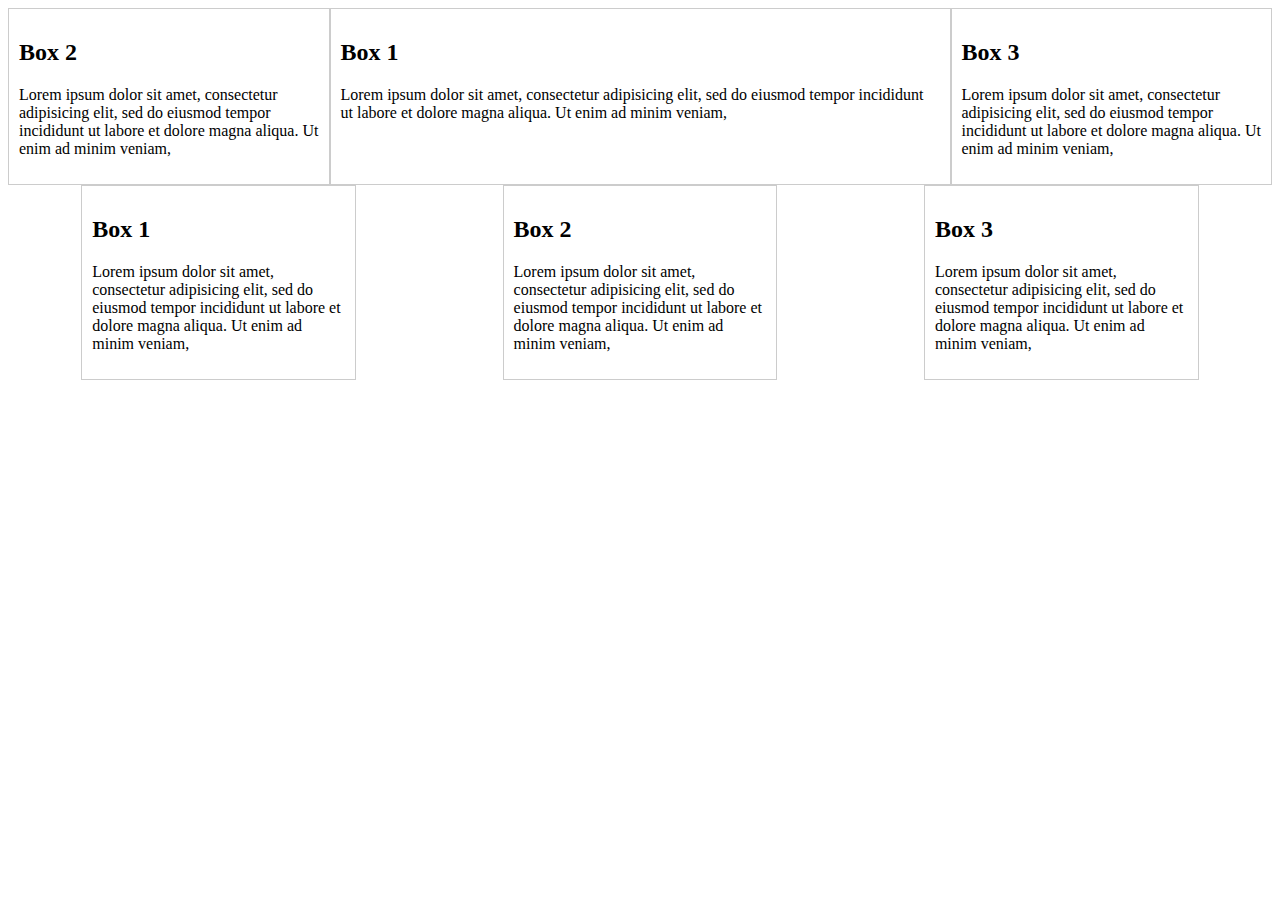
<file: WebDev/FlexBoxTest/index.html>
<!DOCTYPE html>
<html>
<head>
	<title>FlexBox - test</title>
	<link rel="stylesheet" type="text/css" href="./style.css">
</head>
<body>
	<div class="container-1">
		<div class="box-1">
			<h2> Box 1</h2>
			<p> 
			Lorem ipsum dolor sit amet, consectetur adipisicing elit, sed do eiusmod
			tempor incididunt ut labore et dolore magna aliqua. Ut enim ad minim veniam,
			</p>
		</div>
		<div class="box-2">
			<h2> Box 2</h2>
			<p> 
			Lorem ipsum dolor sit amet, consectetur adipisicing elit, sed do eiusmod
			tempor incididunt ut labore et dolore magna aliqua. Ut enim ad minim veniam,
			</p>
		</div>
		<div class="box-3">
			<h2> Box 3</h2>
			<p> 
			Lorem ipsum dolor sit amet, consectetur adipisicing elit, sed do eiusmod
			tempor incididunt ut labore et dolore magna aliqua. Ut enim ad minim veniam,
			</p>
		</div>
	</div>

	<div class="container-2">
		<div class="container-2-box">
			<h2> Box 1</h2>
			<p> 
			Lorem ipsum dolor sit amet, consectetur adipisicing elit, sed do eiusmod
			tempor incididunt ut labore et dolore magna aliqua. Ut enim ad minim veniam,
			</p>
		</div>
		<div class="container-2-box">
			<h2> Box 2</h2>
			<p> 
			Lorem ipsum dolor sit amet, consectetur adipisicing elit, sed do eiusmod
			tempor incididunt ut labore et dolore magna aliqua. Ut enim ad minim veniam,
			</p>
		</div>
		<div class="container-2-box">
			<h2> Box 3</h2>
			<p> 
			Lorem ipsum dolor sit amet, consectetur adipisicing elit, sed do eiusmod
			tempor incididunt ut labore et dolore magna aliqua. Ut enim ad minim veniam,
			</p>
		</div>
		
	</div>
</body>
</html>
</file>
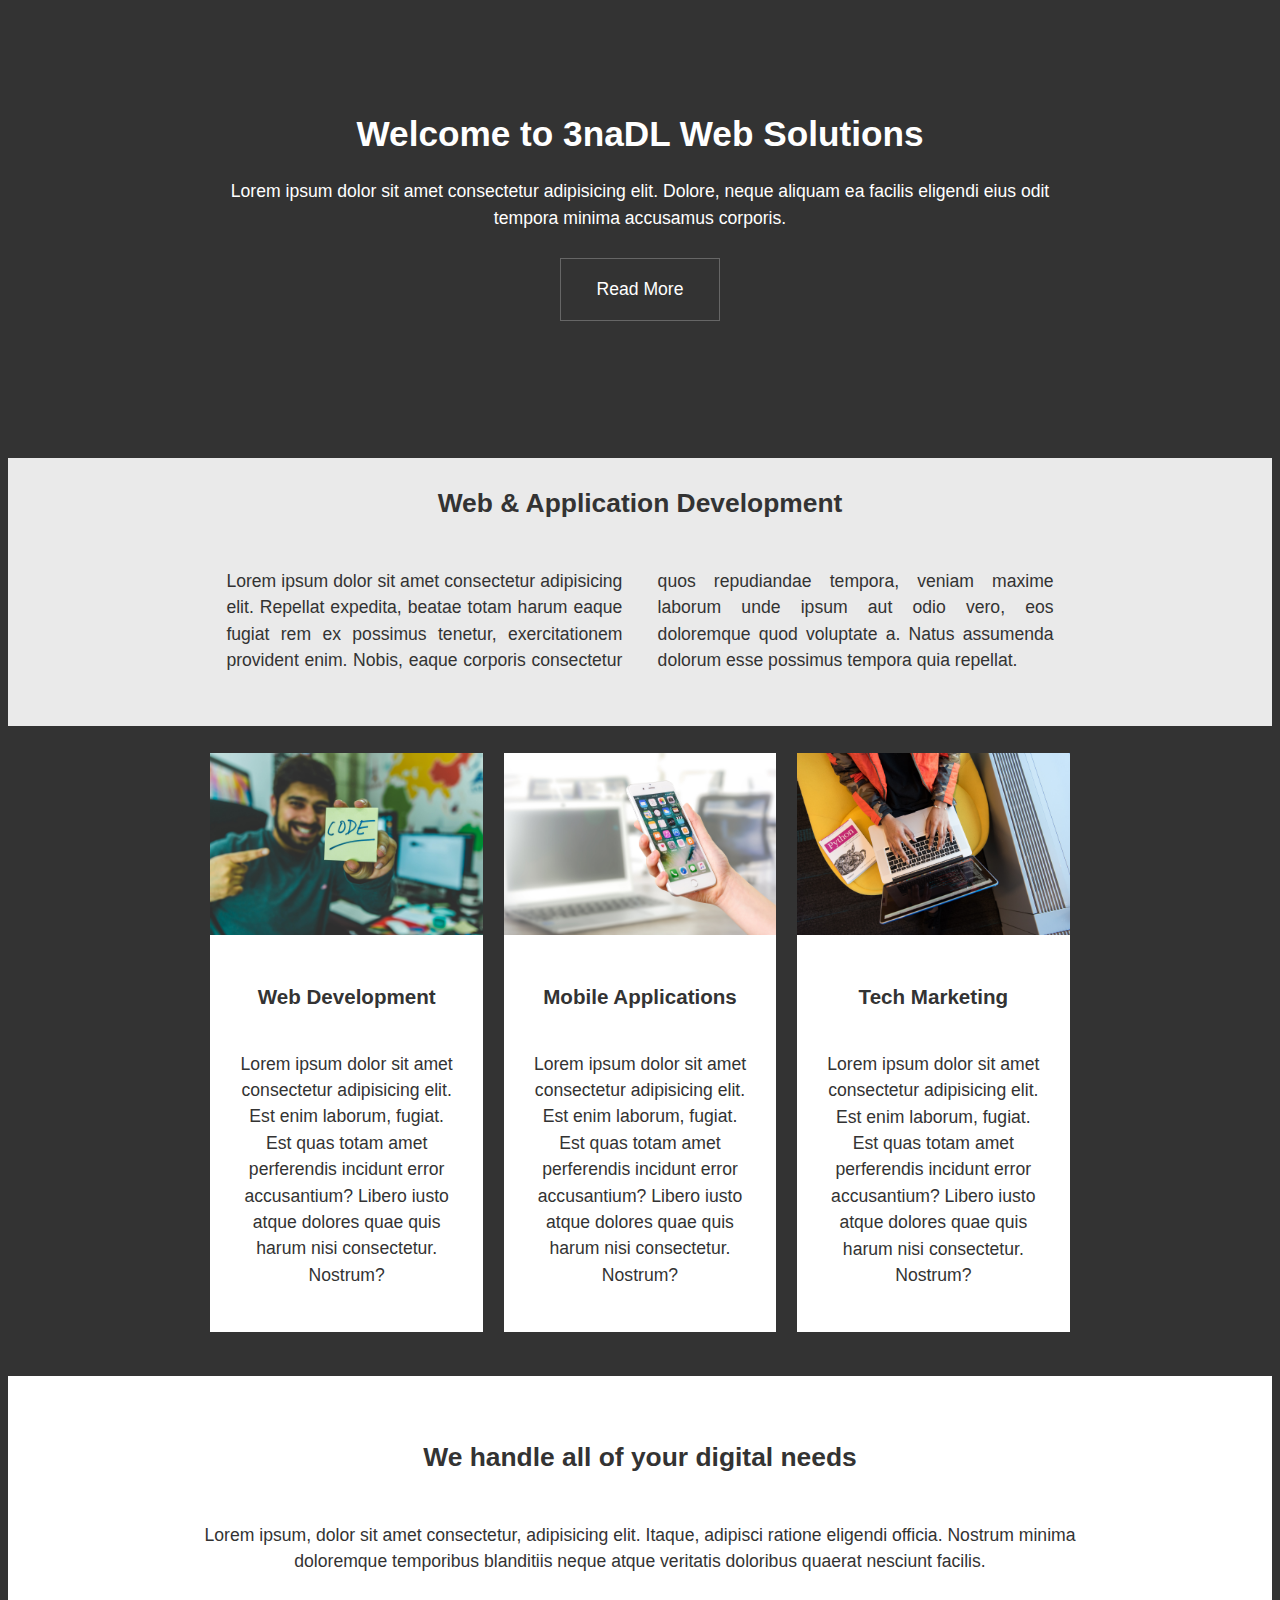
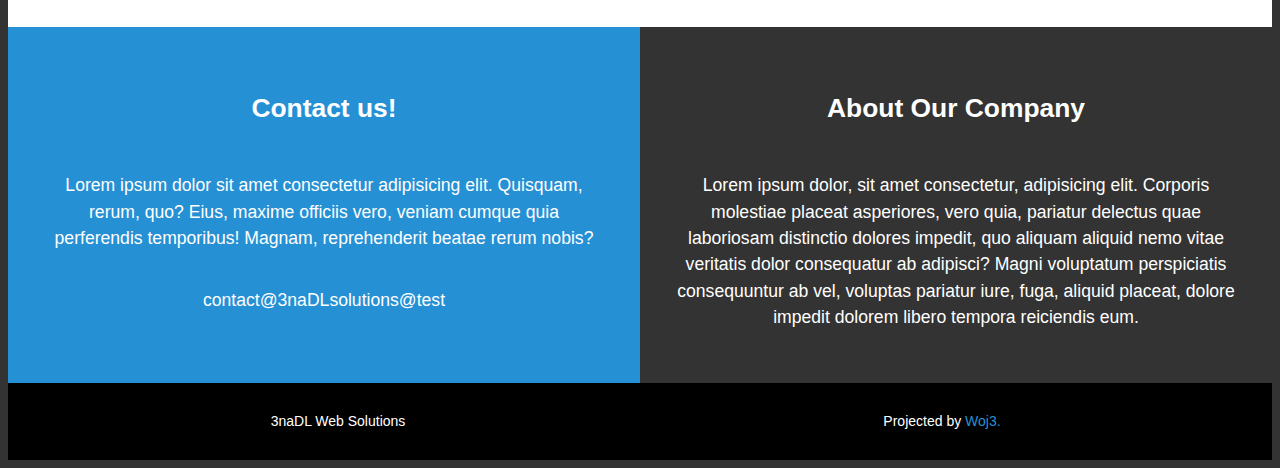
<file: WebDev/MyProgrammingSite#1/index.html>
<!DOCTYPE html>
<html lang="en">
<head>
	<meta charset="UTF-8">
	<meta name="viewport" content="width=device-width, initial-scale=1.0">
	<link rel="stylesheet" href="css/style.css">
	<title>3naDL Web Solutions</title>
</head>
<body>
	<header id="showcase" class="grid">
		<div class="background-img"></div>
		<div class="content-wrap">
			<h1>Welcome to 3naDL Web Solutions</h1>	
			<p>Lorem ipsum dolor sit amet consectetur adipisicing elit. Dolore, neque aliquam ea facilis eligendi eius odit tempora minima accusamus corporis.</p>
			<a href="#section-B" class="btn">Read More</a>
		</div>
	</header>

	<section id="section-A" class="grid">
		<div class="content-wrap">
			<h2 class="content-title">Web & Application Development</h2>
			<p>Lorem ipsum dolor sit amet consectetur adipisicing elit. Repellat expedita, beatae totam harum eaque fugiat rem ex possimus tenetur, exercitationem provident enim. Nobis, eaque corporis consectetur quos repudiandae tempora, veniam maxime laborum unde ipsum aut odio vero, eos doloremque quod voluptate a. Natus assumenda dolorum esse possimus tempora quia repellat.
			</p>
		</div>
	</section>

	<section id="section-B" class="grid">
		<div class="content-wrap">
			<ul>
				<li>
					<div class="card">
						<img src="img/code-img.jpg">
						<div class="card-content">
							<h3 class="card-title">Web Development</h3>
							<p>Lorem ipsum dolor sit amet consectetur adipisicing elit. Est enim laborum, fugiat. Est quas totam amet perferendis incidunt error accusantium? Libero iusto atque dolores quae quis harum nisi consectetur. Nostrum?</p>
						</div>
					</div>
				</li>

				<li>
					<div class="card">
						<img src="img/mobile-img.jpg">
						<div class="card-content">
							<h3 class="card-title">Mobile Applications</h3>
							<p>Lorem ipsum dolor sit amet consectetur adipisicing elit. Est enim laborum, fugiat. Est quas totam amet perferendis incidunt error accusantium? Libero iusto atque dolores quae quis harum nisi consectetur. Nostrum?</p>
						</div>
					</div>
				</li>

				<li>
					<div class="card">
						<img src="img/laptop-img.jpg">
						<div class="card-content">
							<h3 class="card-title">Tech Marketing</h3>
							<p>Lorem ipsum dolor sit amet consectetur adipisicing elit. Est enim laborum, fugiat. Est quas totam amet perferendis incidunt error accusantium? Libero iusto atque dolores quae quis harum nisi consectetur. Nostrum?</p>
						</div>
					</div>
				</li>
			</ul>
			
		</div>
	</section>

	
	<section id="section-C" class="grid">
		<div class="content-wrap">
			<h2 class="content-title">We handle all of your digital needs</h2>
			<p>Lorem ipsum, dolor sit amet consectetur, adipisicing elit. Itaque, adipisci ratione eligendi officia. Nostrum minima doloremque temporibus blanditiis neque atque veritatis doloribus quaerat nesciunt facilis.</p>
		</div>
	</section>


	<section id="section-D" class="grid">
		<div class="box">
			<h2 class="content-title">Contact us!</h2>
			<p>Lorem ipsum dolor sit amet consectetur adipisicing elit. Quisquam, rerum, quo? Eius, maxime officiis vero, veniam cumque quia perferendis temporibus! Magnam, reprehenderit beatae rerum nobis?</p>
			<p>contact@3naDLsolutions@test</p>
		</div>

		<div class="box">
			<h2 class="content-title">About Our Company</h2>
			<p>Lorem ipsum dolor, sit amet consectetur, adipisicing elit. Corporis molestiae placeat asperiores, vero quia, pariatur delectus quae laboriosam distinctio dolores impedit, quo aliquam aliquid nemo vitae veritatis dolor consequatur ab adipisci? Magni voluptatum perspiciatis consequuntur ab vel, voluptas pariatur iure, fuga, aliquid placeat, dolore impedit dolorem libero tempora reiciendis eum.</p>
		</div>
	</section>
	

	<footer id="main-footer" class="grid">
		<div>3naDL Web Solutions</div>
		<div>Projected by <a href="#" target="_blank">Woj3.</a></div>
	</footer>
</body>
</html>
</file>
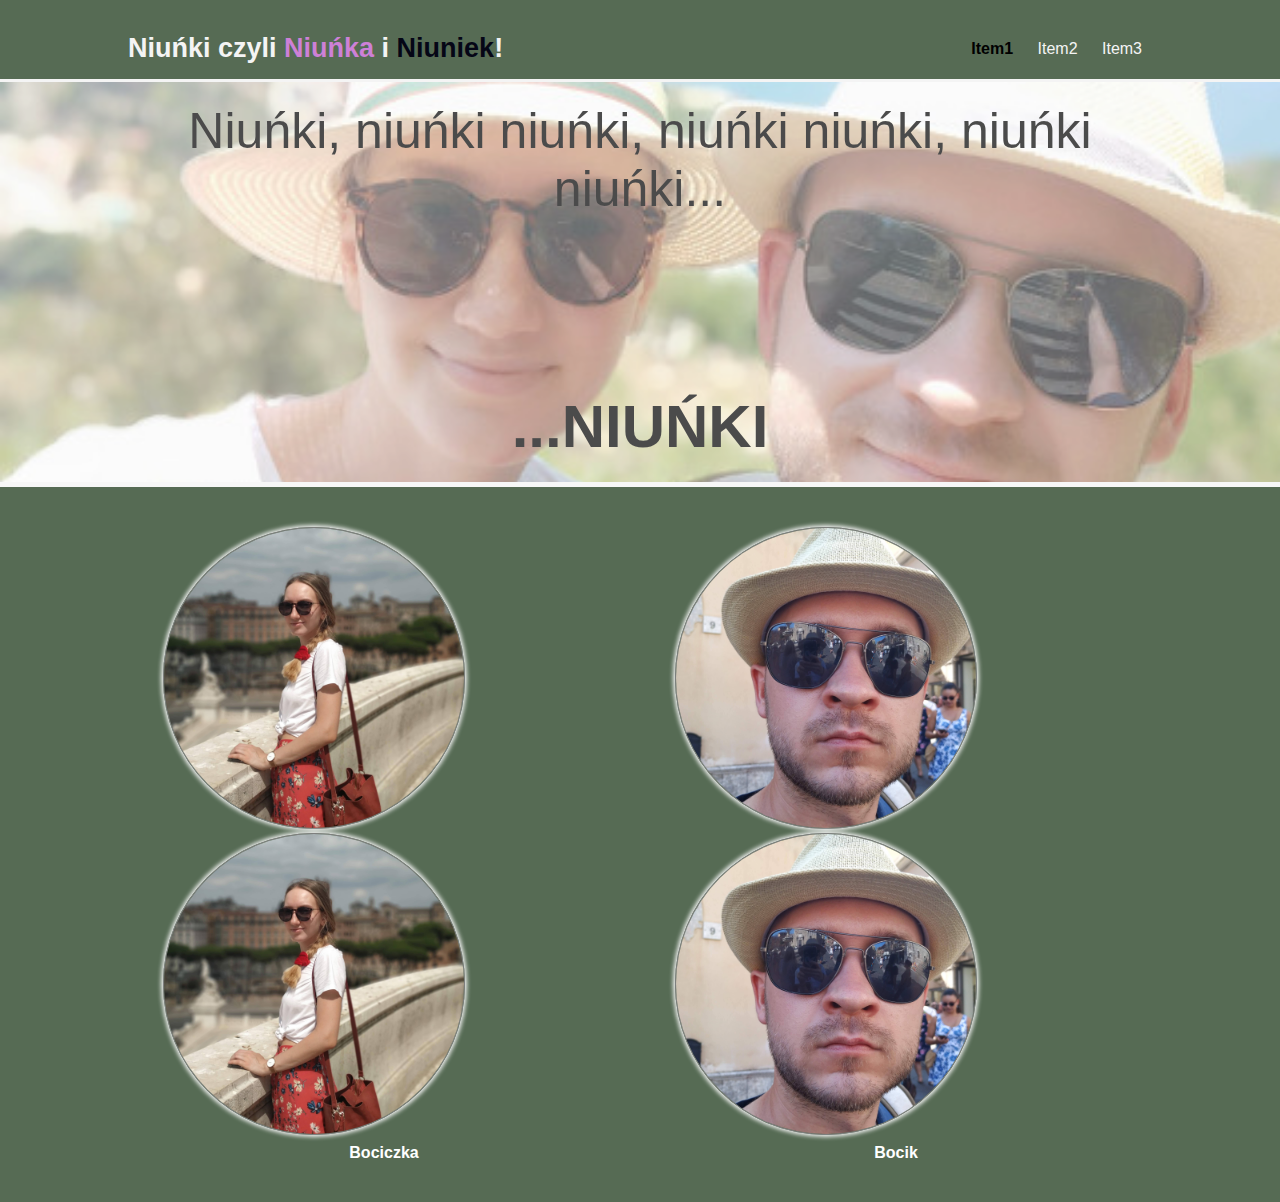
<file: WebDev/Niunki/index.html>
<!DOCTYPE html>
<html>
<head>
	<title>Strona Niunkow!</title>
	<link rel="stylesheet" type="text/css" href="./css/style.css">
</head>
<body>
	<header>
		<div class="container">
			<div id="header-left">
				<h1>Niuńki czyli <span class="niunka-span">Niuńka</span> i <span class="niuniek-span">Niuniek</span>!</h1>
			</div>

			<nav id="main-navbar">
				<ul>
					<li><a href="#" class="current">Item1</a></li>
					<li><a href="#">Item2</a></li>
					<li><a href="#">Item3</a></li>
				</ul>
			</nav>	
		</div>	
	</header>	

	<section class="showcase">
		<div class="container">
			<div class="niunki">
			 Niuńki, niuńki niuńki, niuńki niuńki, niuńki niuńki...<br><br><br><br> <span class="niunki-span">...NIUŃKI</span>
			</div>

		</div>
	</section>

	<section class="showcase-2">
		<div class="container">
			<div class="grid-header">				
				<figure>
					<img src="./img/niunka3.jpg" alt="To jest zdjecie Niunki">
					<img src="./img/niunka3.jpg" alt="To jest zdjecie Niunki">
					<figcaption>Bociczka</figcaption>
				</figure>
				<figure>
					<img src="./img/niuniek3.jpg" alt="To jest zdjecie Niunka">
					<img src="./img/niuniek3.jpg" alt="To jest zdjecie Niunka">
					<figcaption>Bocik</figcaption>
				</figure>
					
			</div>
		</div>
	</section>



</body>
</html>
</file>
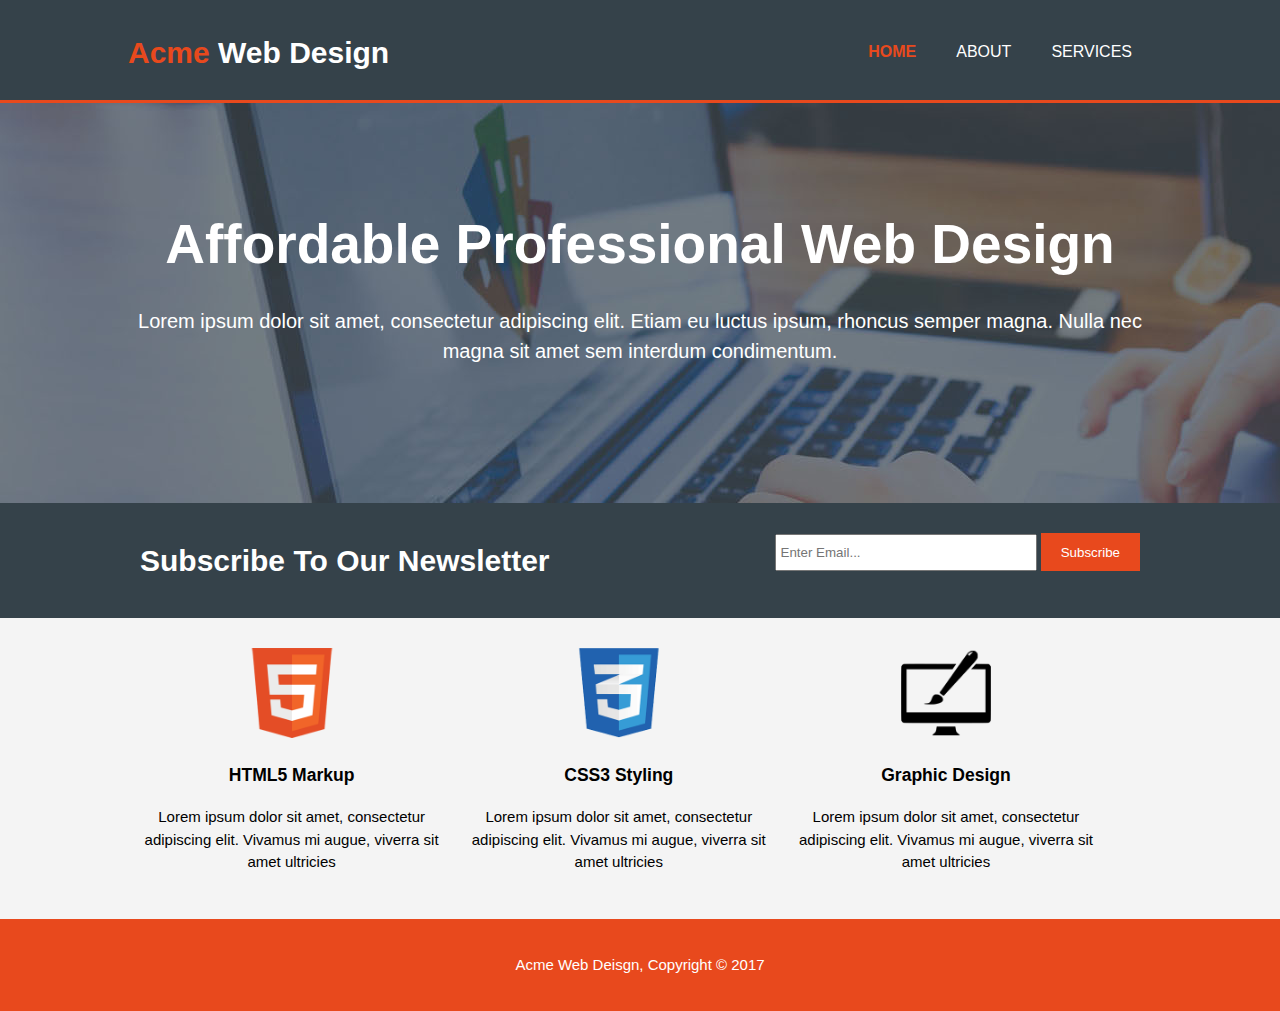
<file: WebDev/CheetSheets/AcmeExamplePage_CheatSheet/index.html>
<!DOCTYPE html>
<html>
  <head>
    <meta charset="utf-8">
    <meta name="viewport" content="width=device-width">
    <meta name="description" content="Affordable and professional web design">
	  <meta name="keywords" content="web design, affordable web design, professional web design">
  	<meta name="author" content="Brad Traversy">
    <title>Acme Web Deisgn | Welcome</title>
    <link rel="stylesheet" href="./css/style.css">
  </head>
  <body>
    <header>
      <div class="container">
        <div id="branding">
          <h1><span class="highlight">Acme</span> Web Design</h1>
        </div>
        <nav>
          <ul>
            <li class="current"><a href="index.html">Home</a></li>
            <li><a href="about.html">About</a></li>
            <li><a href="services.html">Services</a></li>
          </ul>
        </nav>
      </div>
    </header>

    <section id="showcase">
      <div class="container">
        <h1>Affordable Professional Web Design</h1>
        <p>Lorem ipsum dolor sit amet, consectetur adipiscing elit. Etiam eu luctus ipsum, rhoncus semper magna. Nulla nec magna sit amet sem interdum condimentum.</p>
      </div>
    </section>

    <section id="newsletter">
      <div class="container">
        <h1>Subscribe To Our Newsletter</h1>
        <form>
          <input type="email" placeholder="Enter Email...">
          <button type="submit" class="button_1">Subscribe</button>
        </form>
      </div>
    </section>

    <section id="boxes">
      <div class="container">
        <div class="box">
          <img src="./img/logo_html.png">
          <h3>HTML5 Markup</h3>
          <p>Lorem ipsum dolor sit amet, consectetur adipiscing elit. Vivamus mi augue, viverra sit amet ultricies</p>
        </div>
        <div class="box">
          <img src="./img/logo_css.png">
          <h3>CSS3 Styling</h3>
          <p>Lorem ipsum dolor sit amet, consectetur adipiscing elit. Vivamus mi augue, viverra sit amet ultricies</p>
        </div>
        <div class="box">
          <img src="./img/logo_brush.png">
          <h3>Graphic Design</h3>
          <p>Lorem ipsum dolor sit amet, consectetur adipiscing elit. Vivamus mi augue, viverra sit amet ultricies</p>
        </div>
      </div>
    </section>

    <footer>
      <p>Acme Web Deisgn, Copyright &copy; 2017</p>
    </footer>
  </body>
</html>
</file>
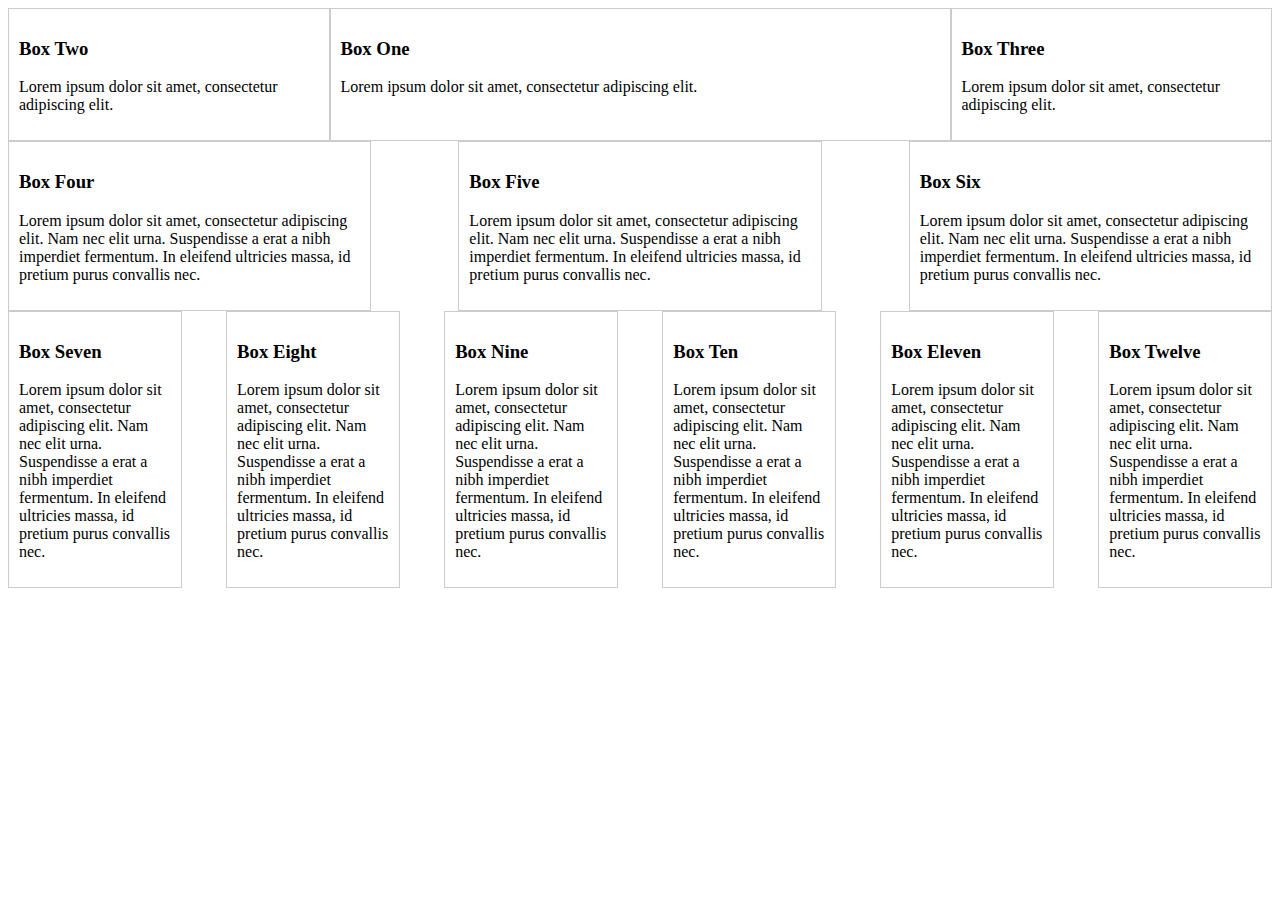
<file: WebDev/CheetSheets/CSS_FlexBox/index.html>
<!DOCTYPE html>
<html>
<head>
  <title>Strona Niunkow!</title>
  <link rel="stylesheet" type="text/css" href="./css/style.css">
</head>
<body>

<div class="container-1">
  <div class="box-1">
    <h3>Box One</h3>
    <p>Lorem ipsum dolor sit amet, consectetur adipiscing elit.</p>
  </div>
  <div class="box-2">
    <h3>Box Two</h3>
    <p>Lorem ipsum dolor sit amet, consectetur adipiscing elit.</p>
  </div>
  <div class="box-3">
    <h3>Box Three</h3>
    <p>Lorem ipsum dolor sit amet, consectetur adipiscing elit.</p>
  </div>
</div>

<div class="container-2">
  <div class="container-2-box">
    <h3>Box Four</h3>
    <p>Lorem ipsum dolor sit amet, consectetur adipiscing elit. Nam nec elit urna. Suspendisse a erat a nibh imperdiet fermentum. In eleifend ultricies massa, id pretium purus convallis nec. </p>
  </div>
  <div class="container-2-box">
    <h3>Box Five</h3>
    <p>Lorem ipsum dolor sit amet, consectetur adipiscing elit. Nam nec elit urna. Suspendisse a erat a nibh imperdiet fermentum. In eleifend ultricies massa, id pretium purus convallis nec. </p>
  </div>
  <div class="container-2-box">
    <h3>Box Six</h3>
    <p>Lorem ipsum dolor sit amet, consectetur adipiscing elit. Nam nec elit urna. Suspendisse a erat a nibh imperdiet fermentum. In eleifend ultricies massa, id pretium purus convallis nec. </p>
  </div>
</div>

<div class="container-3">
  <div class="container-3-box">
    <h3>Box Seven</h3>
    <p>Lorem ipsum dolor sit amet, consectetur adipiscing elit. Nam nec elit urna. Suspendisse a erat a nibh imperdiet fermentum. In eleifend ultricies massa, id pretium purus convallis nec. </p>
  </div>
  <div class="container-3-box">
    <h3>Box Eight</h3>
    <p>Lorem ipsum dolor sit amet, consectetur adipiscing elit. Nam nec elit urna. Suspendisse a erat a nibh imperdiet fermentum. In eleifend ultricies massa, id pretium purus convallis nec. </p>
  </div>
  <div class="container-3-box">
    <h3>Box Nine</h3>
    <p>Lorem ipsum dolor sit amet, consectetur adipiscing elit. Nam nec elit urna. Suspendisse a erat a nibh imperdiet fermentum. In eleifend ultricies massa, id pretium purus convallis nec. </p>
  </div>
  <div class="container-3-box">
    <h3>Box Ten</h3>
    <p>Lorem ipsum dolor sit amet, consectetur adipiscing elit. Nam nec elit urna. Suspendisse a erat a nibh imperdiet fermentum. In eleifend ultricies massa, id pretium purus convallis nec. </p>
  </div>
  <div class="container-3-box">
    <h3>Box Eleven</h3>
    <p>Lorem ipsum dolor sit amet, consectetur adipiscing elit. Nam nec elit urna. Suspendisse a erat a nibh imperdiet fermentum. In eleifend ultricies massa, id pretium purus convallis nec. </p>
  </div>
  <div class="container-3-box">
    <h3>Box Twelve</h3>
    <p>Lorem ipsum dolor sit amet, consectetur adipiscing elit. Nam nec elit urna. Suspendisse a erat a nibh imperdiet fermentum. In eleifend ultricies massa, id pretium purus convallis nec. </p>
  </div>
</div>

</body>
</html>
</file>
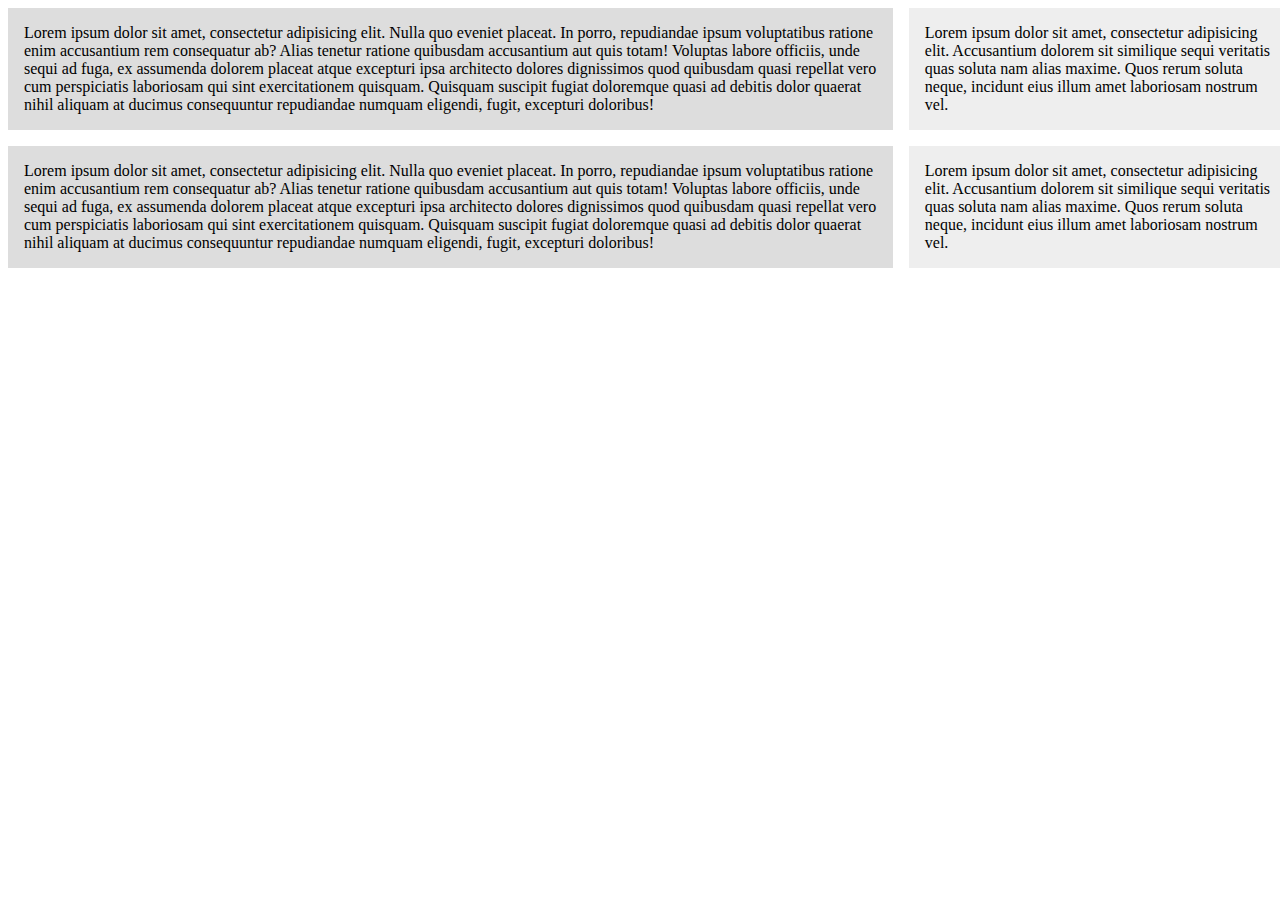
<file: WebDev/CheetSheets/CSS_Grid_CheatSheet/index.html>
<!DOCTYPE html>
<html>
<head>
  <title>CSS Grids</title>
  <style>
    .wrapper{
      display:grid;
      grid-template-columns: 70% 30%;
      /*
      grid-column-gap:1em;
      grid-row-gap:1em;
      */
      grid-gap:1em;
    }

    .wrapper > div{
      background:#eee;
      padding:1em;
    }
    .wrapper > div:nth-child(odd){
      background:#ddd;
    }

  </style>
</head>
<body>
  <div class="wrapper">
    <div>
      Lorem ipsum dolor sit amet, consectetur adipisicing elit. Nulla quo eveniet placeat. In porro, repudiandae ipsum voluptatibus ratione enim accusantium rem consequatur ab? Alias tenetur ratione quibusdam accusantium aut quis totam! Voluptas labore officiis, unde sequi ad fuga, ex assumenda dolorem placeat atque excepturi ipsa architecto dolores dignissimos quod quibusdam quasi repellat vero cum perspiciatis laboriosam qui sint exercitationem quisquam. Quisquam suscipit fugiat doloremque quasi ad debitis dolor quaerat nihil aliquam at ducimus consequuntur repudiandae numquam eligendi, fugit, excepturi doloribus!
    </div>
    <div>
      Lorem ipsum dolor sit amet, consectetur adipisicing elit. Accusantium dolorem sit similique sequi veritatis quas soluta nam alias maxime. Quos rerum soluta neque, incidunt eius illum amet laboriosam nostrum vel.
    </div>

    <div>
      Lorem ipsum dolor sit amet, consectetur adipisicing elit. Nulla quo eveniet placeat. In porro, repudiandae ipsum voluptatibus ratione enim accusantium rem consequatur ab? Alias tenetur ratione quibusdam accusantium aut quis totam! Voluptas labore officiis, unde sequi ad fuga, ex assumenda dolorem placeat atque excepturi ipsa architecto dolores dignissimos quod quibusdam quasi repellat vero cum perspiciatis laboriosam qui sint exercitationem quisquam. Quisquam suscipit fugiat doloremque quasi ad debitis dolor quaerat nihil aliquam at ducimus consequuntur repudiandae numquam eligendi, fugit, excepturi doloribus!
    </div>
    <div>
      Lorem ipsum dolor sit amet, consectetur adipisicing elit. Accusantium dolorem sit similique sequi veritatis quas soluta nam alias maxime. Quos rerum soluta neque, incidunt eius illum amet laboriosam nostrum vel.
    </div>
  </div>
</body>
</html>
</file>
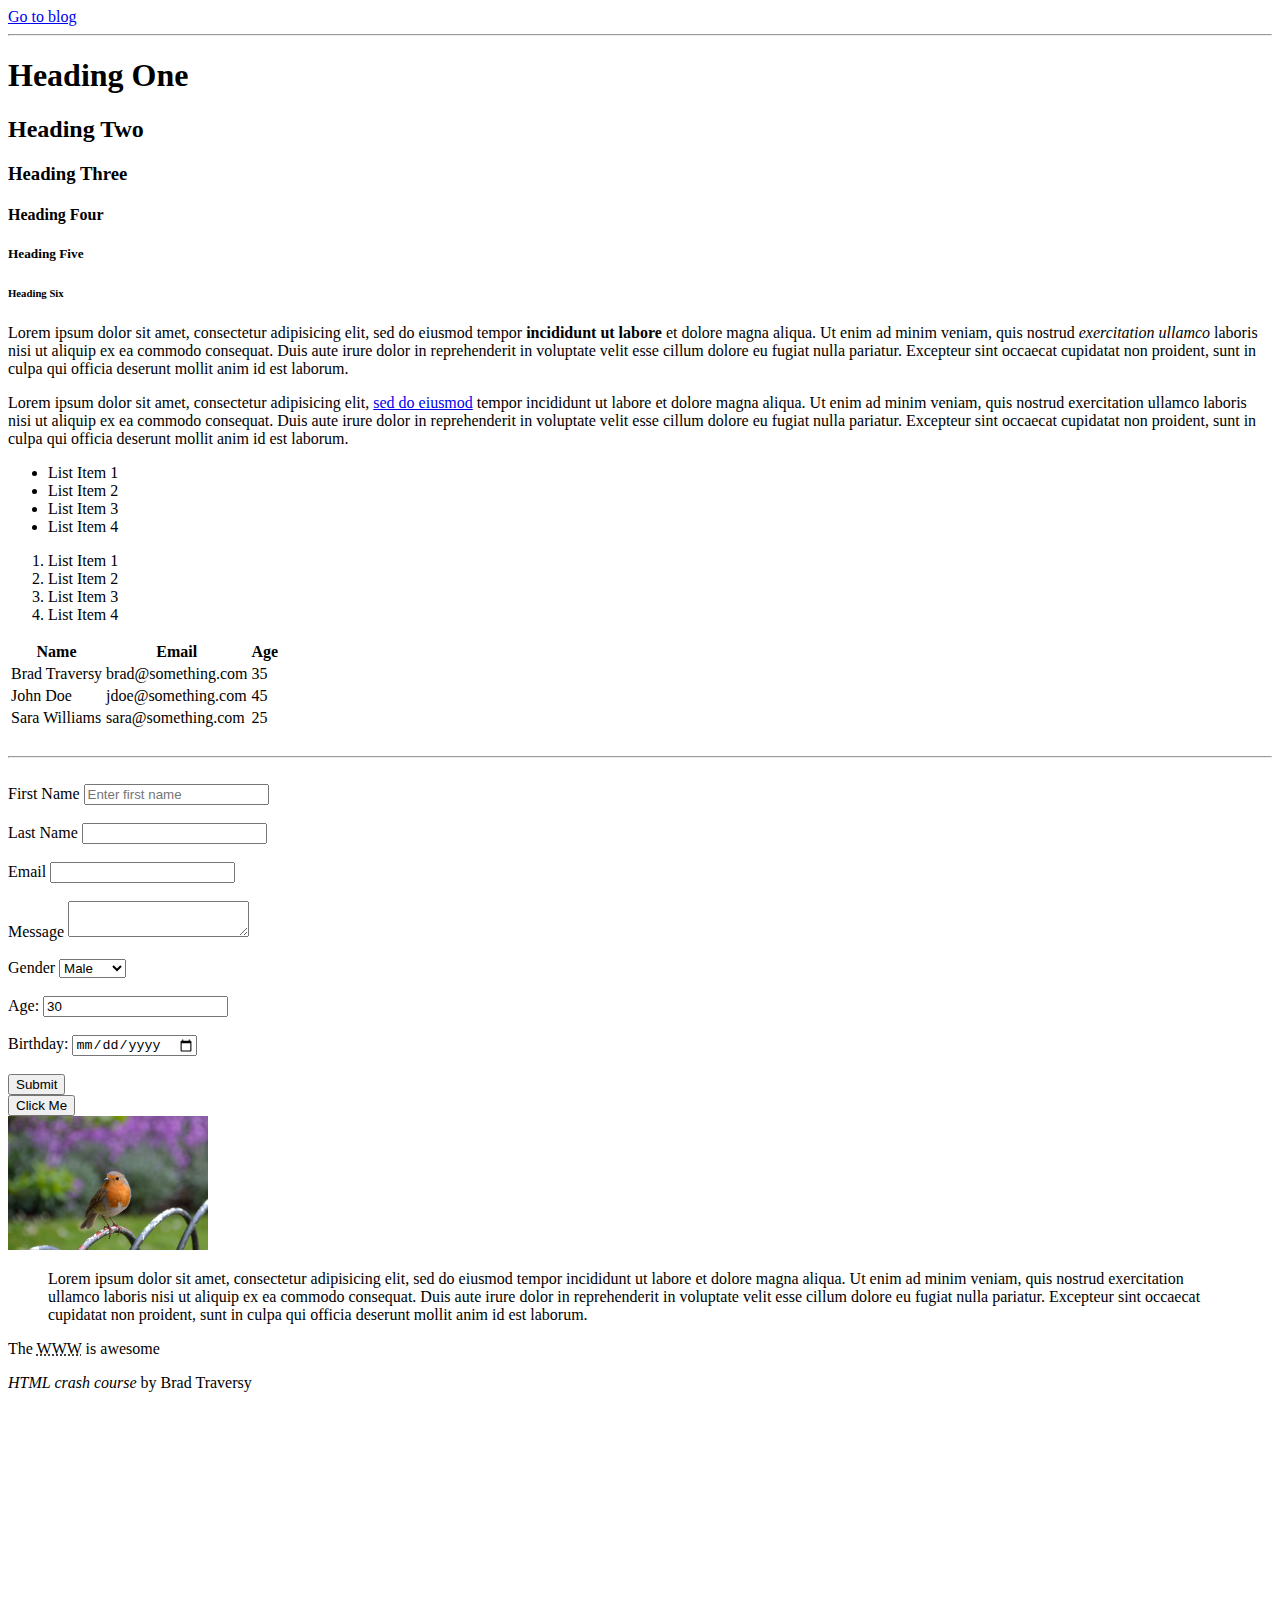
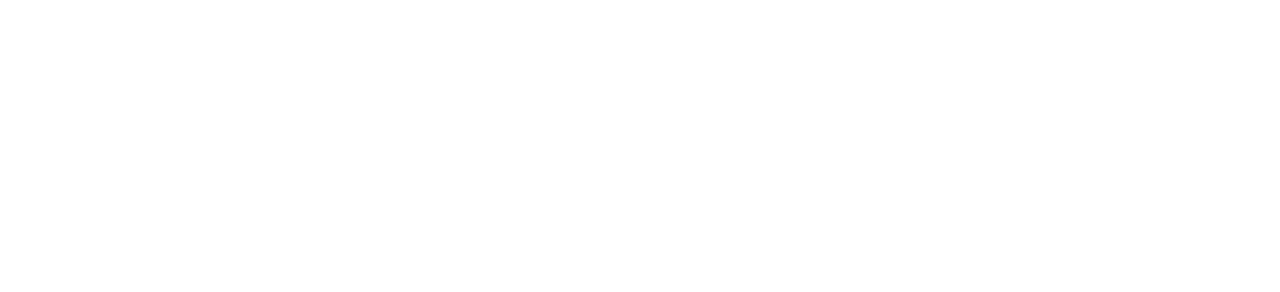
<file: WebDev/CheetSheets/HTML_CheatSheet/index.html>
<!DOCTYPE html>
<html>
	<head>
		<title>HTML Cheat Sheet</title>
	</head>
	<body>
		<a href="blog.html">Go to blog</a>
		<hr>
		<!-- Headings -->
		<h1>Heading One</h1>
		<h2>Heading Two</h2>
		<h3>Heading Three</h3>
		<h4>Heading Four</h4>
		<h5>Heading Five</h5>
		<h6>Heading Six</h6>

		<!-- Paragraph -->
		<p>
			Lorem ipsum dolor sit amet, consectetur adipisicing elit, sed do eiusmod
			tempor <strong>incididunt ut labore</strong> et dolore magna aliqua. Ut enim ad minim veniam,
			quis nostrud <em>exercitation ullamco</em> laboris nisi ut aliquip ex ea commodo
			consequat. Duis aute irure dolor in reprehenderit in voluptate velit esse
			cillum dolore eu fugiat nulla pariatur. Excepteur sint occaecat cupidatat non
			proident, sunt in culpa qui officia deserunt mollit anim id est laborum.
		</p>
		<p>
			Lorem ipsum dolor sit amet, consectetur adipisicing elit, <a href="http://google.com" target="_blank">sed do eiusmod</a>
			tempor incididunt ut labore et dolore magna aliqua. Ut enim ad minim veniam,
			quis nostrud exercitation ullamco laboris nisi ut aliquip ex ea commodo
			consequat. Duis aute irure dolor in reprehenderit in voluptate velit esse
			cillum dolore eu fugiat nulla pariatur. Excepteur sint occaecat cupidatat non
			proident, sunt in culpa qui officia deserunt mollit anim id est laborum.
		</p>

		<!-- Lists -->
		<ul>
			<li>List Item 1</li>
			<li>List Item 2</li>
			<li>List Item 3</li>
			<li>List Item 4</li>
		</ul>

		<ol>
			<li>List Item 1</li>
			<li>List Item 2</li>
			<li>List Item 3</li>
			<li>List Item 4</li>
		</ol>

		<!-- Table -->
		<table>
			<thead>
				<tr>
					<th>Name</th>
					<th>Email</th>
					<th>Age</th>
				</tr>
			</thead>
			<tbody>
				<tr>
					<td>Brad Traversy</td>
					<td>brad@something.com</td>
					<td>35</td>
				</tr>
				<tr>
					<td>John Doe</td>
					<td>jdoe@something.com</td>
					<td>45</td>
				</tr>
				<tr>
					<td>Sara Williams</td>
					<td>sara@something.com</td>
					<td>25</td>
				</tr>
			</tbody>
		</table>

		<br>
		<hr>
		<br>

		<!-- Forms -->
		<form action="process.php" method="POST">
			<div>
				<label>First Name</label>
				<input type="text" name="firstName" placeholder="Enter first name">
			</div>
			<br>
			<div>
				<label>Last Name</label>
				<input type="text" name="lastName">
			</div>
			<br>
			<div>
				<label>Email</label>
				<input type="email" name="email">
			</div>
			<br>
			<div>
				<label>Message</label>
				<textarea name="message"></textarea>
			</div>
			<br>
			<div>
				<label>Gender</label>
				<select name="gender">
					<option value="male">Male</option>
					<option value="female">Female</option>
					<option value="other">Other</option>
				</select>
			</div>
			<br>
				<div>
					<label>Age:</label>
					<input type="number" name="age" value="30">
				</div>
				<br>
				<div>
					<label>Birthday:</label>
					<input type="date" name="birthday">
				</div>
				<br>
				<input type="submit" name="submit" value="Submit">
		</form>

		<!-- Button -->
		<button>Click Me</button>

		<br>

		<!-- Image -->
		<a href="images/sample.jpg">
			<img src="images/sample.jpg" alt="My Sample Image" width="200">
		</a>

		<!-- Quotations -->
		<blockquote cite="http://traversymedia.com">
			Lorem ipsum dolor sit amet, consectetur adipisicing elit, sed do eiusmod
			tempor incididunt ut labore et dolore magna aliqua. Ut enim ad minim veniam,
			quis nostrud exercitation ullamco laboris nisi ut aliquip ex ea commodo
			consequat. Duis aute irure dolor in reprehenderit in voluptate velit esse
			cillum dolore eu fugiat nulla pariatur. Excepteur sint occaecat cupidatat non
			proident, sunt in culpa qui officia deserunt mollit anim id est laborum.
		</blockquote>

		<p>The <abbr title="World Wide Web">WWW</abbr> is awesome</p>

		<p><cite>HTML crash course</cite> by Brad Traversy</p>

		<div style="margin-top:500px"></div>
	</body>
</html>
</file>
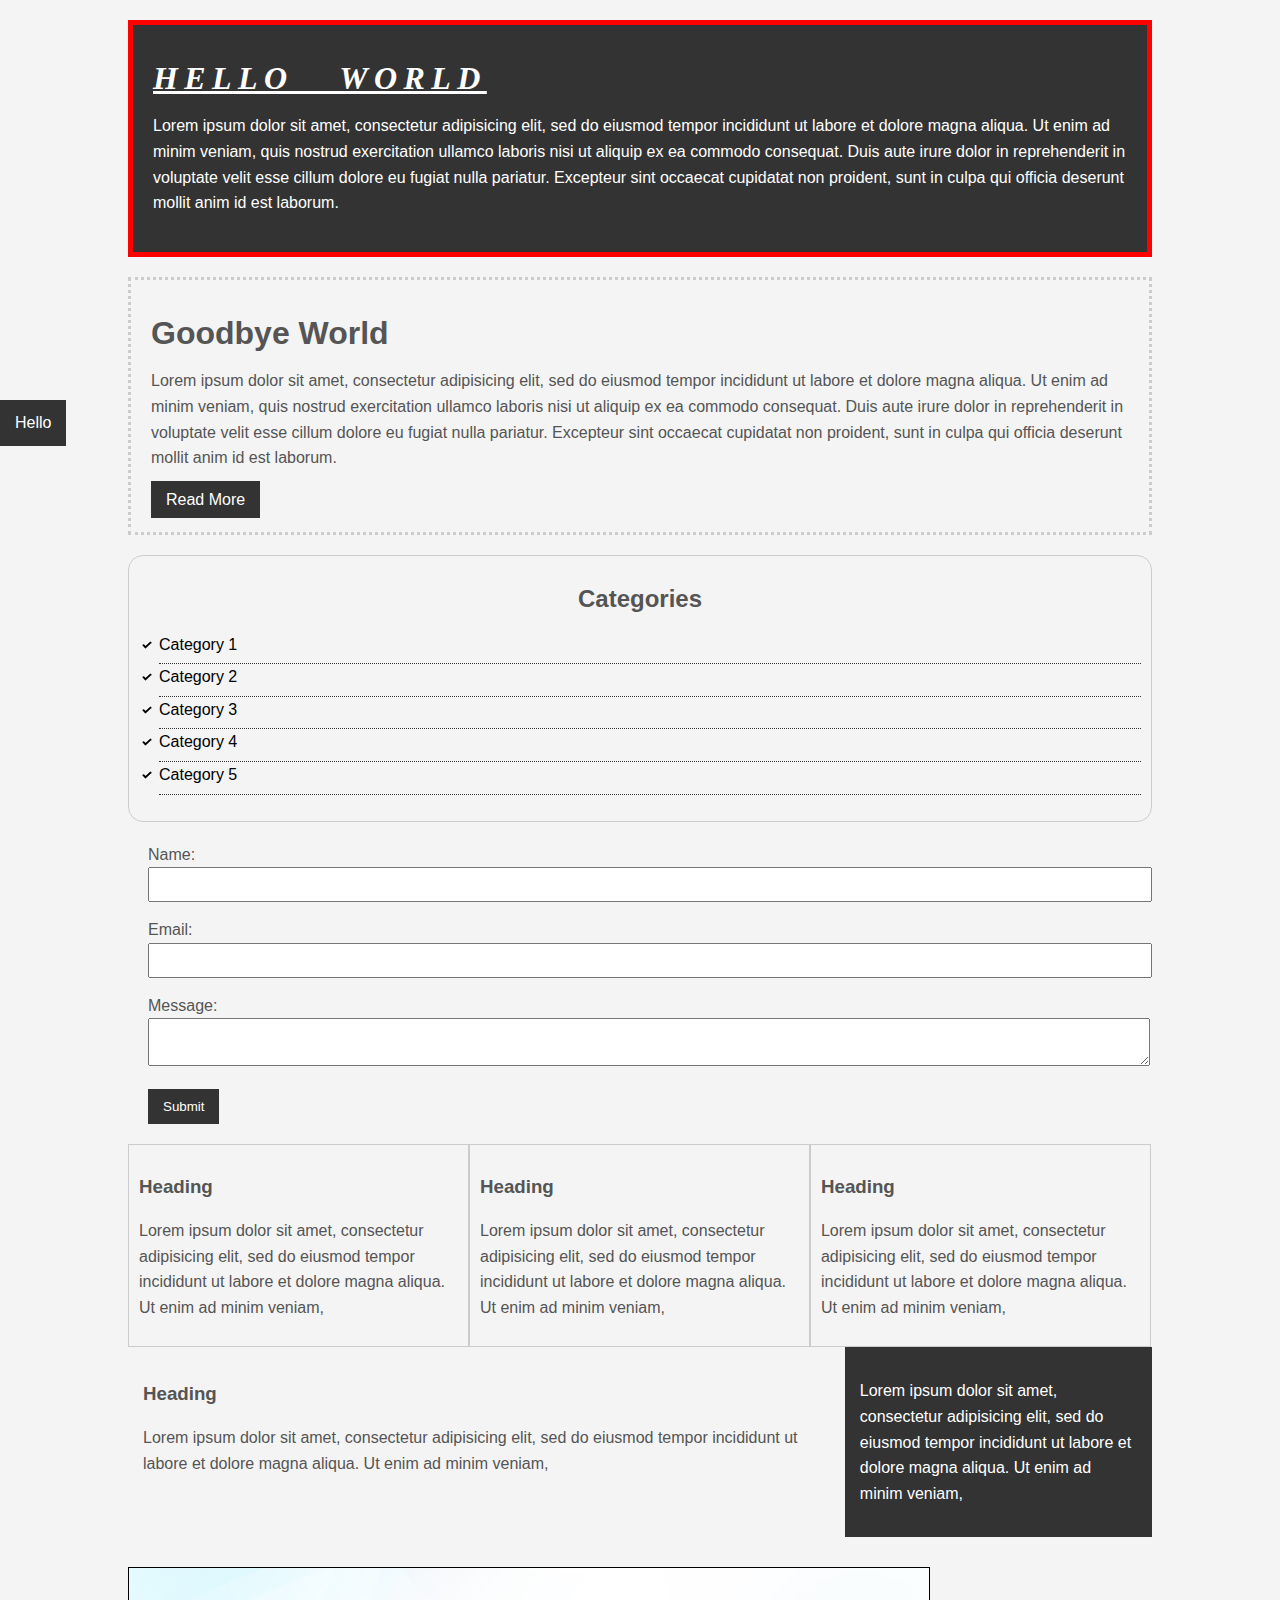
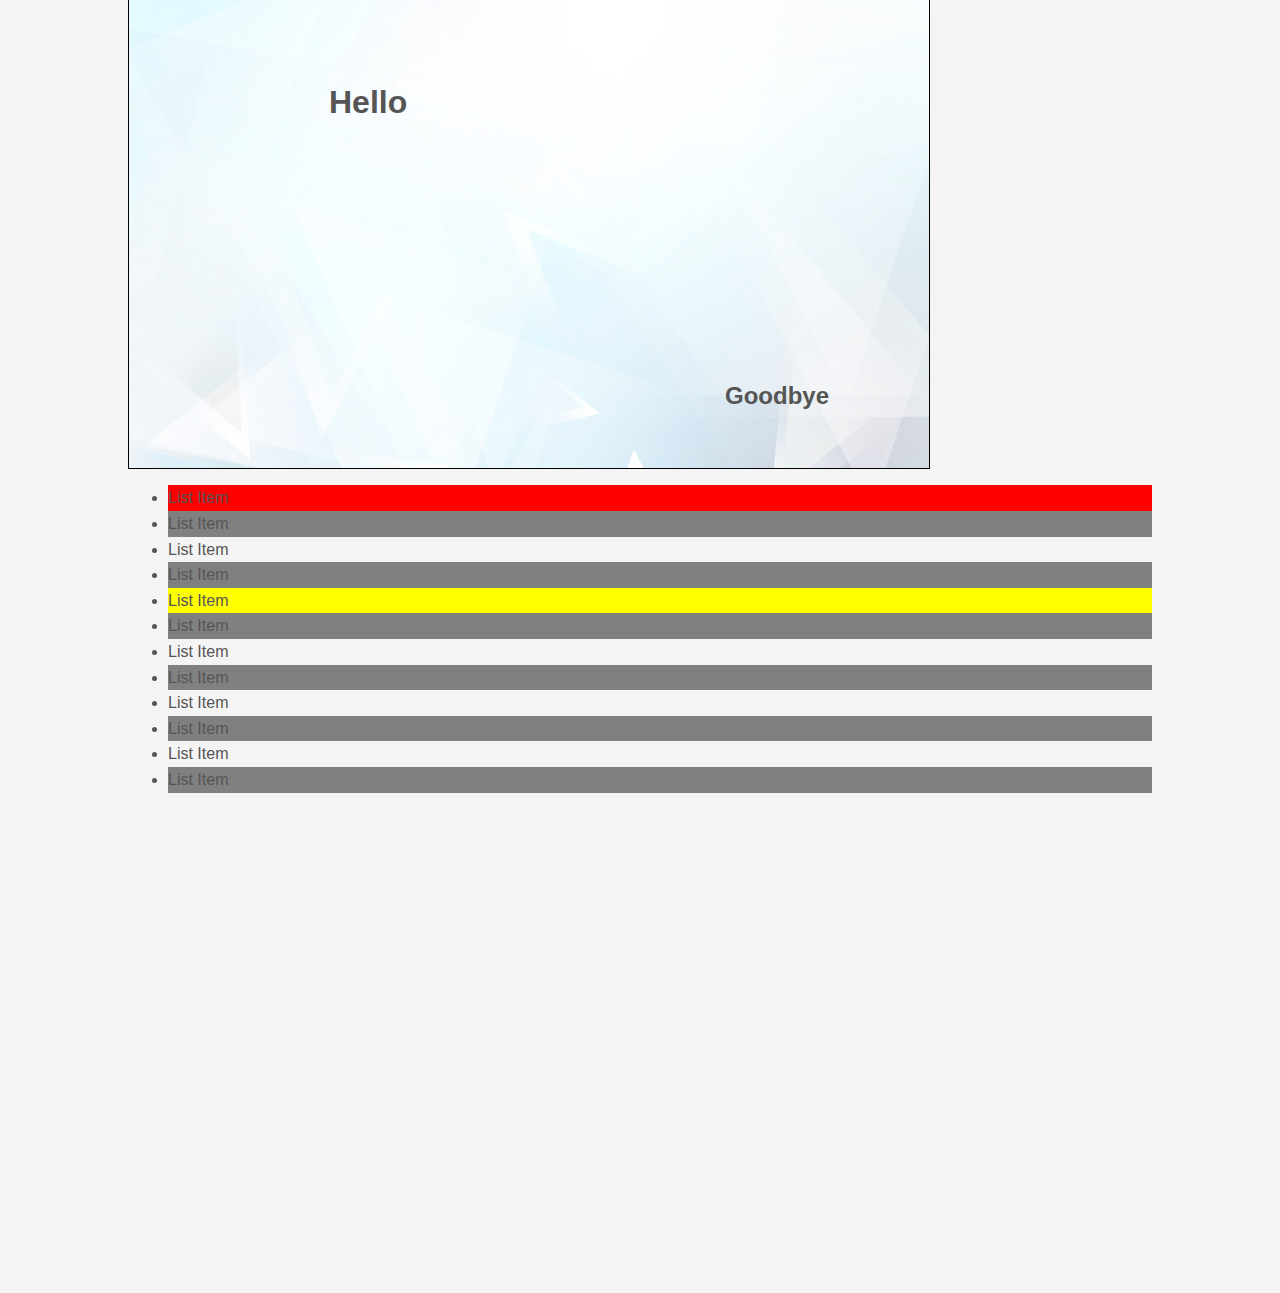
<file: WebDev/CheetSheets/CSS_CrashCourse_CheatSheet/csscheatsheet/index.html>
<!DOCTYPE html>
<html>
<head>
	<title>CSS Cheat Sheet</title>
	<link rel="stylesheet" type="text/css" href="css/style.css">
</head>
<body>
	<div class="container">
		<div class="box-1">
			<h1>Hello World</h1>
			<p>Lorem ipsum dolor sit amet, consectetur adipisicing elit, sed do eiusmod
			tempor incididunt ut labore et dolore magna aliqua. Ut enim ad minim veniam,
			quis nostrud exercitation ullamco laboris nisi ut aliquip ex ea commodo
			consequat. Duis aute irure dolor in reprehenderit in voluptate velit esse
			cillum dolore eu fugiat nulla pariatur. Excepteur sint occaecat cupidatat non
			proident, sunt in culpa qui officia deserunt mollit anim id est laborum.</p>
		</div>

		<div class="box-2">
			<h1>Goodbye World</h1>
			<p>Lorem ipsum dolor sit amet, consectetur adipisicing elit, sed do eiusmod
			tempor incididunt ut labore et dolore magna aliqua. Ut enim ad minim veniam,
			quis nostrud exercitation ullamco laboris nisi ut aliquip ex ea commodo
			consequat. Duis aute irure dolor in reprehenderit in voluptate velit esse
			cillum dolore eu fugiat nulla pariatur. Excepteur sint occaecat cupidatat non
			proident, sunt in culpa qui officia deserunt mollit anim id est laborum.</p>
			<a class="button" href="">Read More</a>
		</div>

		<div class="categories">
			<h2>Categories</h2>
			<ul>
				<li><a href="#">Category 1</a></li>
				<li><a href="#">Category 2</a></li>
				<li><a href="#">Category 3</a></li>
				<li><a href="#">Category 4</a></li>
				<li><a href="test.html">Category 5</a></li>
			</ul>
		</div>

		<form class="my-form">
			<div class="form-group">
				<label>Name: </label>
				<input type="text" name="name">
			</div>
			<div class="form-group">
				<label>Email: </label>
				<input type="text" name="email">
			</div>
			<div class="form-group">
				<label>Message: </label>
				<textarea name="message"></textarea>
			</div>
			<input class="button" type="submit" value="Submit" name="">
		</form>

		<div class="block">
			<h3>Heading</h3>
			<p>Lorem ipsum dolor sit amet, consectetur adipisicing elit, sed do eiusmod
			tempor incididunt ut labore et dolore magna aliqua. Ut enim ad minim veniam,
			</p>
		</div>
		<div class="block">
			<h3>Heading</h3>
			<p>Lorem ipsum dolor sit amet, consectetur adipisicing elit, sed do eiusmod
			tempor incididunt ut labore et dolore magna aliqua. Ut enim ad minim veniam,
			</p>
		</div>
		<div class="block">
			<h3>Heading</h3>
			<p>Lorem ipsum dolor sit amet, consectetur adipisicing elit, sed do eiusmod
			tempor incididunt ut labore et dolore magna aliqua. Ut enim ad minim veniam,
			</p>
		</div>

		<div class="clr"></div>

		<div id="main-block">
			<h3>Heading</h3>
			<p>Lorem ipsum dolor sit amet, consectetur adipisicing elit, sed do eiusmod
			tempor incididunt ut labore et dolore magna aliqua. Ut enim ad minim veniam,
			</p>
		</div>

		<div id="sidebar">
			<p>Lorem ipsum dolor sit amet, consectetur adipisicing elit, sed do eiusmod
			tempor incididunt ut labore et dolore magna aliqua. Ut enim ad minim veniam,
			</p>
		</div>

		<div class="clr"></div>

		<div class="p-box">
			<h1>Hello</h1>
			<h2>Goodbye</h2>
		</div>

		<ul class="my-list">
			<li>List Item</li>
			<li>List Item</li>
			<li>List Item</li>
			<li>List Item</li>
			<li>List Item</li>
			<li>List Item</li>
			<li>List Item</li>
			<li>List Item</li>
			<li>List Item</li>
			<li>List Item</li>
			<li>List Item</li>
			<li>List Item</li>
		</ul>
	</div><!-- ./container -->

	<a class="fix-me button" href="">Hello</a>

	<div style="margin-top:500px;"></div>
</body>
</html>
</file>
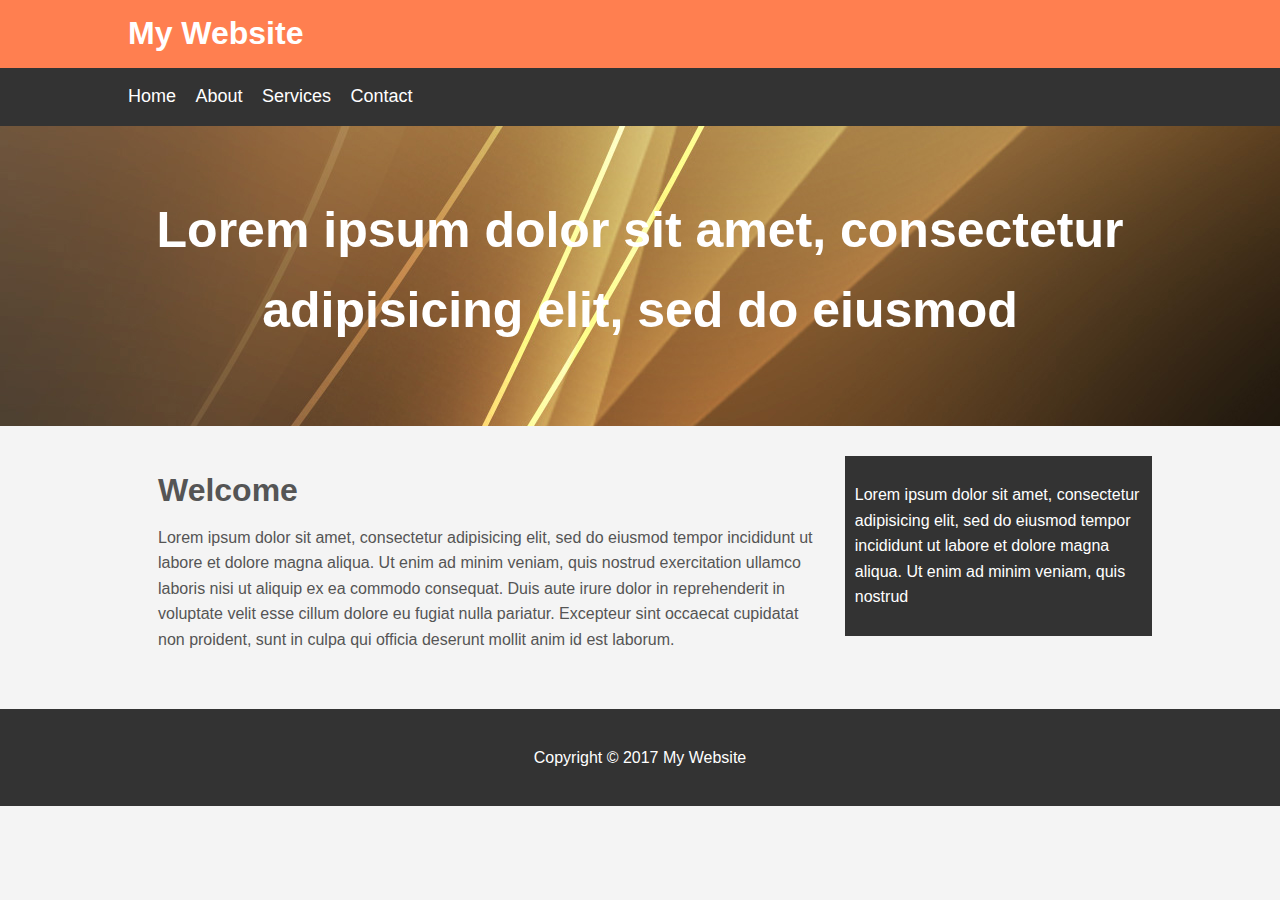
<file: WebDev/CheetSheets/CSS_CrashCourse_CheatSheet/mywebsite/index.html>
<!DOCTYPE html>
<html>
<head>
	<title>My Website</title>
	<link rel="stylesheet" type="text/css" href="css/style.css">
</head>
<body>
	<header id="main-header">
		<div class="container">
			<h1>My Website</h1>
		</div>
	</header>

	<nav id="navbar">
		<div class="container">
			<ul>
				<li><a href="#">Home</a></li>
				<li><a href="#">About</a></li>
				<li><a href="#">Services</a></li>
				<li><a href="#">Contact</a></li>
			</ul>
		</div>
	</nav>

	<section id="showcase">
		<div class="container">
			<h1>Lorem ipsum dolor sit amet, consectetur adipisicing elit, sed do eiusmod
			</h1>
		</div>
	</section>

	<div class="container">
		<section id="main">
			<h1>Welcome</h1>
			<p>Lorem ipsum dolor sit amet, consectetur adipisicing elit, sed do eiusmod
			tempor incididunt ut labore et dolore magna aliqua. Ut enim ad minim veniam,
			quis nostrud exercitation ullamco laboris nisi ut aliquip ex ea commodo
			consequat. Duis aute irure dolor in reprehenderit in voluptate velit esse
			cillum dolore eu fugiat nulla pariatur. Excepteur sint occaecat cupidatat non
			proident, sunt in culpa qui officia deserunt mollit anim id est laborum.</p>
		</section>
		<aside id="sidebar">
			<p>Lorem ipsum dolor sit amet, consectetur adipisicing elit, sed do eiusmod
			tempor incididunt ut labore et dolore magna aliqua. Ut enim ad minim veniam,
			quis nostrud </p>
		</aside>
	</div>

	<footer id="main-footer">
		<p>Copyright &copy; 2017 My Website</p>
	</footer>
</body>
</html>
</file>
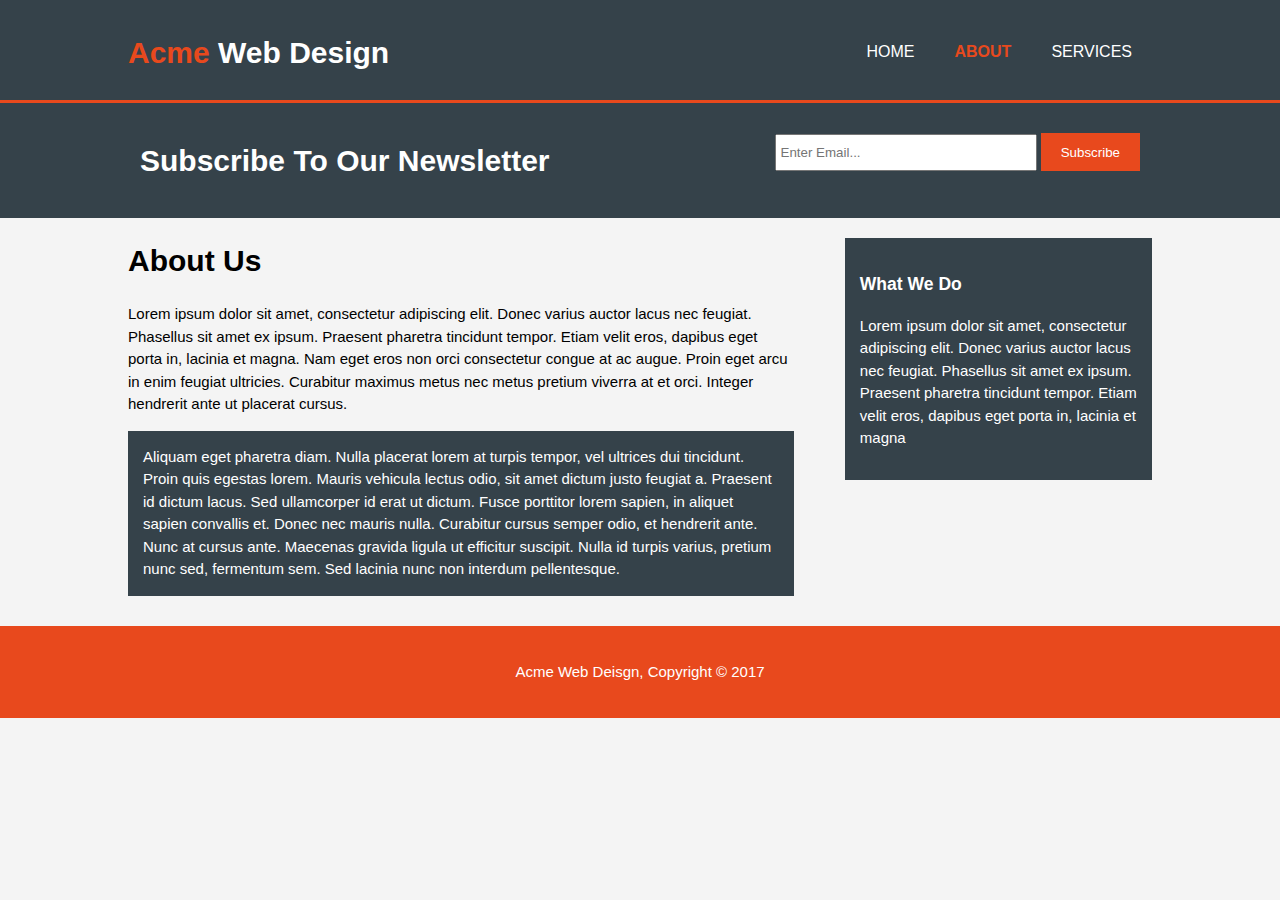
<file: WebDev/CheetSheets/AcmeExamplePage_CheatSheet/about.html>
<!DOCTYPE html>
<html>
  <head>
    <meta charset="utf-8">
    <meta name="viewport" content="width=device-width">
    <meta name="description" content="Affordable and professional web design">
	  <meta name="keywords" content="web design, affordable web design, professional web design">
  	<meta name="author" content="Brad Traversy">
    <title>Acme Web Deisgn | About</title>
    <link rel="stylesheet" href="./css/style.css">
  </head>
  <body>
    <header>
      <div class="container">
        <div id="branding">
          <h1><span class="highlight">Acme</span> Web Design</h1>
        </div>
        <nav>
          <ul>
            <li><a href="index.html">Home</a></li>
            <li class="current"><a href="about.html">About</a></li>
            <li><a href="services.html">Services</a></li>
          </ul>
        </nav>
      </div>
    </header>

    <section id="newsletter">
      <div class="container">
        <h1>Subscribe To Our Newsletter</h1>
        <form>
          <input type="email" placeholder="Enter Email...">
          <button type="submit" class="button_1">Subscribe</button>
        </form>
      </div>
    </section>

    <section id="main">
      <div class="container">
        <article id="main-col">
          <h1 class="page-title">About Us</h1>
          <p>
            Lorem ipsum dolor sit amet, consectetur adipiscing elit. Donec varius auctor lacus nec feugiat. Phasellus sit amet ex ipsum. Praesent pharetra tincidunt tempor. Etiam velit eros, dapibus eget porta in, lacinia et magna. Nam eget eros non orci consectetur congue at ac augue. Proin eget arcu in enim feugiat ultricies. Curabitur maximus metus nec metus pretium viverra at et orci. Integer hendrerit ante ut placerat cursus.
          </p>
          <p class="dark">
Aliquam eget pharetra diam. Nulla placerat lorem at turpis tempor, vel ultrices dui tincidunt. Proin quis egestas lorem. Mauris vehicula lectus odio, sit amet dictum justo feugiat a. Praesent id dictum lacus. Sed ullamcorper id erat ut dictum. Fusce porttitor lorem sapien, in aliquet sapien convallis et. Donec nec mauris nulla. Curabitur cursus semper odio, et hendrerit ante. Nunc at cursus ante. Maecenas gravida ligula ut efficitur suscipit. Nulla id turpis varius, pretium nunc sed, fermentum sem. Sed lacinia nunc non interdum pellentesque.
          </p>
        </article>

        <aside id="sidebar">
          <div class="dark">
            <h3>What We Do</h3>
            <p>Lorem ipsum dolor sit amet, consectetur adipiscing elit. Donec varius auctor lacus nec feugiat. Phasellus sit amet ex ipsum. Praesent pharetra tincidunt tempor. Etiam velit eros, dapibus eget porta in, lacinia et magna</p>
          </div>
        </aside>
      </div>
    </section>

    <footer>
      <p>Acme Web Deisgn, Copyright &copy; 2017</p>
    </footer>
  </body>
</html>
</file>
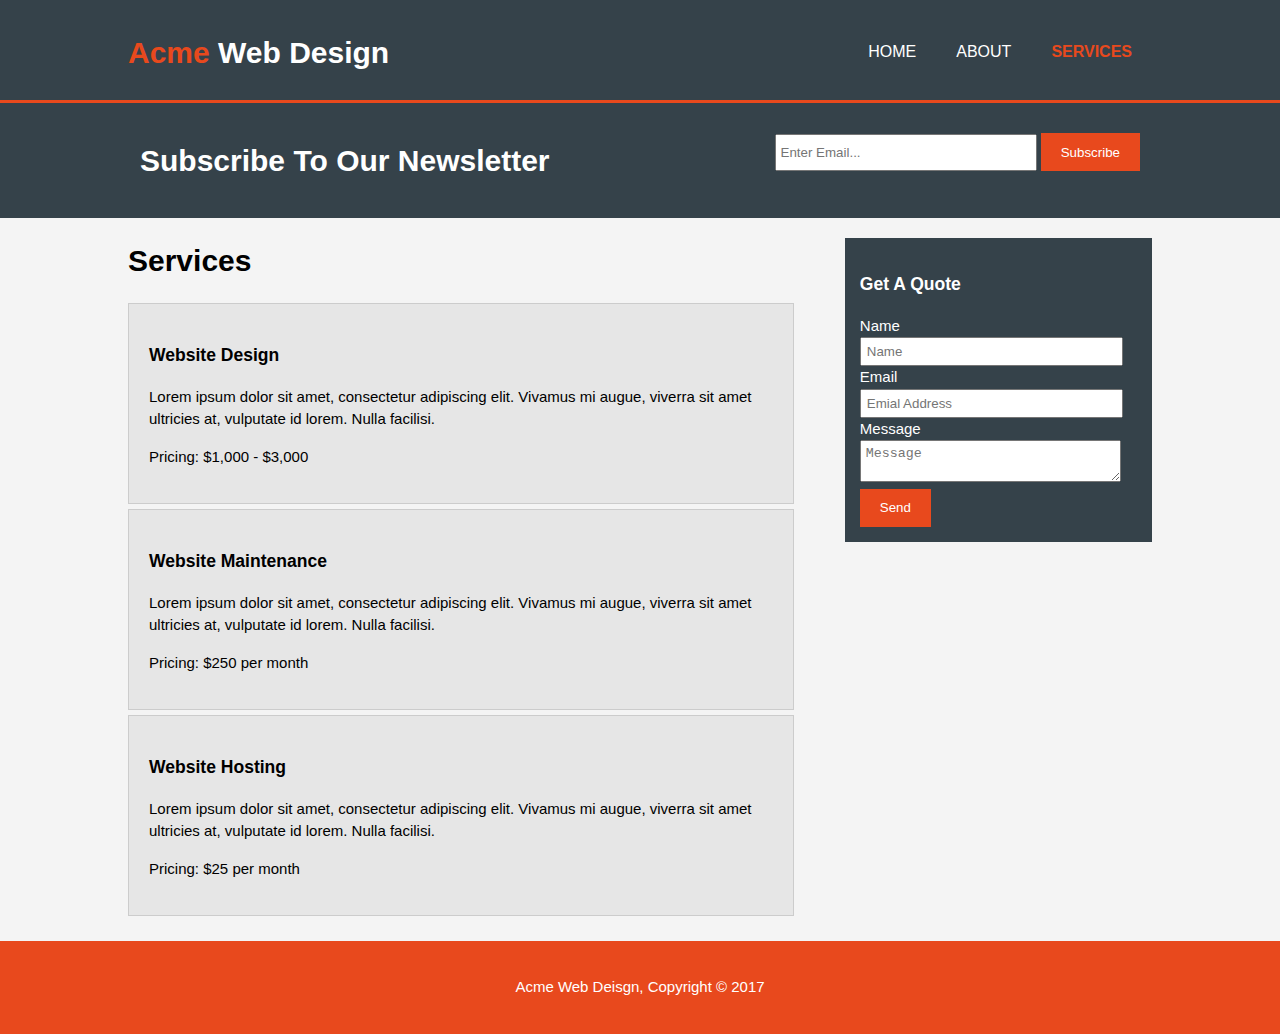
<file: WebDev/CheetSheets/AcmeExamplePage_CheatSheet/services.html>
<!DOCTYPE html>
<html>
  <head>
    <meta charset="utf-8">
    <meta name="viewport" content="width=device-width">
    <meta name="description" content="Affordable and professional web design">
	  <meta name="keywords" content="web design, affordable web design, professional web design">
  	<meta name="author" content="Brad Traversy">
    <title>Acme Web Deisgn | Services</title>
    <link rel="stylesheet" href="./css/style.css">
  </head>
  <body>
    <header>
      <div class="container">
        <div id="branding">
          <h1><span class="highlight">Acme</span> Web Design</h1>
        </div>
        <nav>
          <ul>
            <li><a href="index.html">Home</a></li>
            <li><a href="about.html">About</a></li>
            <li class="current"><a href="services.html">Services</a></li>
          </ul>
        </nav>
      </div>
    </header>

    <section id="newsletter">
      <div class="container">
        <h1>Subscribe To Our Newsletter</h1>
        <form>
          <input type="email" placeholder="Enter Email...">
          <button type="submit" class="button_1">Subscribe</button>
        </form>
      </div>
    </section>

    <section id="main">
      <div class="container">
        <article id="main-col">
          <h1 class="page-title">Services</h1>
          <ul id="services">
            <li>
              <h3>Website Design</h3>
              <p>Lorem ipsum dolor sit amet, consectetur adipiscing elit. Vivamus mi augue, viverra sit amet ultricies at, vulputate id lorem. Nulla facilisi.</p>
						  <p>Pricing: $1,000 - $3,000</p>
            </li>
            <li>
              <h3>Website Maintenance</h3>
              <p>Lorem ipsum dolor sit amet, consectetur adipiscing elit. Vivamus mi augue, viverra sit amet ultricies at, vulputate id lorem. Nulla facilisi.</p>
						  <p>Pricing: $250 per month</p>
            </li>
            <li>
              <h3>Website Hosting</h3>
              <p>Lorem ipsum dolor sit amet, consectetur adipiscing elit. Vivamus mi augue, viverra sit amet ultricies at, vulputate id lorem. Nulla facilisi.</p>
						  <p>Pricing: $25 per month</p>
            </li>
          </ul>
        </article>

        <aside id="sidebar">
          <div class="dark">
            <h3>Get A Quote</h3>
            <form class="quote">
  						<div>
  							<label>Name</label><br>
  							<input type="text" placeholder="Name">
  						</div>
  						<div>
  							<label>Email</label><br>
  							<input type="email" placeholder="Emial Address">
  						</div>
  						<div>
  							<label>Message</label><br>
  							<textarea placeholder="Message"></textarea>
  						</div>
  						<button class="button_1" type="submit">Send</button>
					</form>
          </div>
        </aside>
      </div>
    </section>

    <footer>
      <p>Acme Web Deisgn, Copyright &copy; 2017</p>
    </footer>
  </body>
</html>
</file>
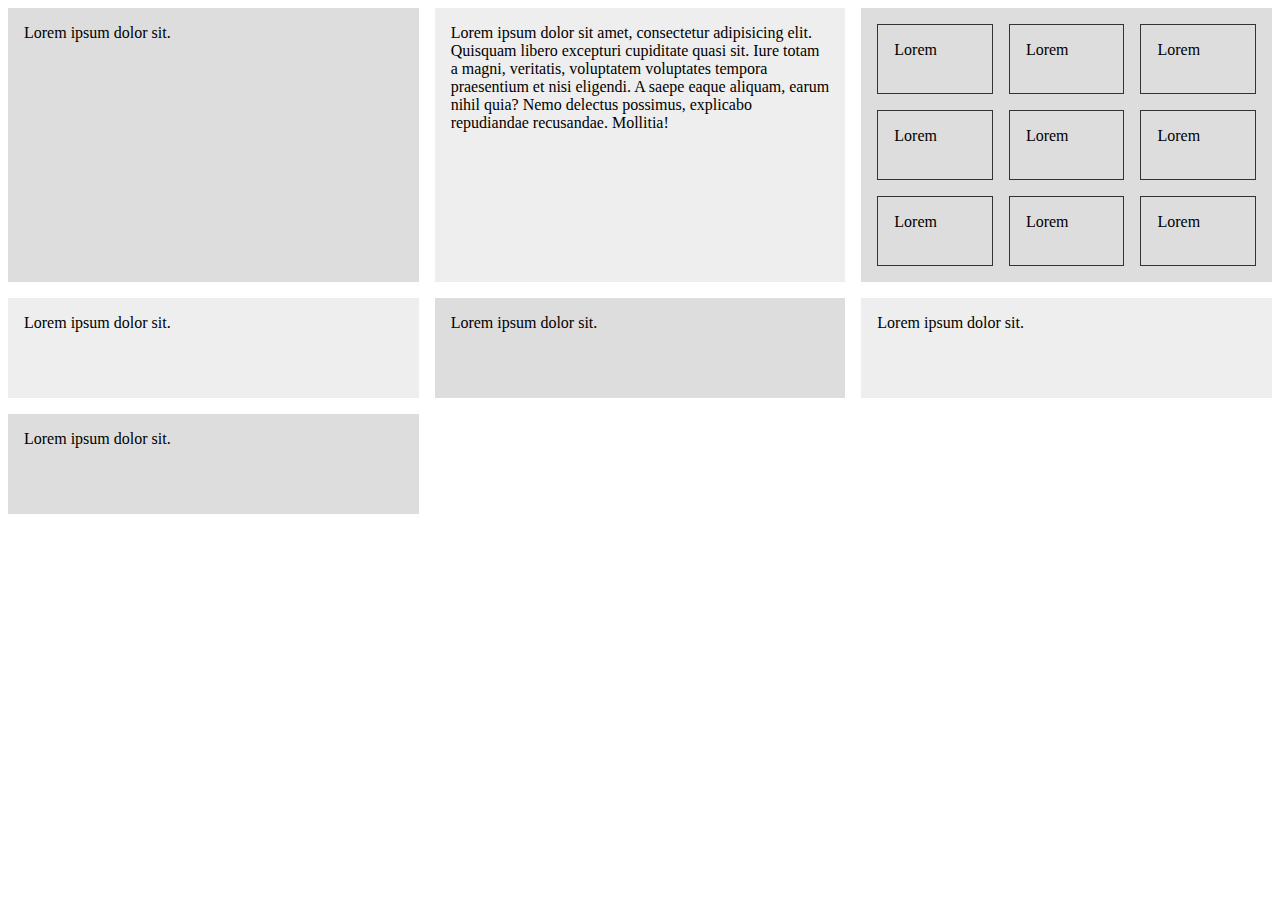
<file: WebDev/CheetSheets/CSS_Grid_CheatSheet/index2.html>
<!DOCTYPE html>
<html lang="en">
<head>
  <title>CSS Grid</title>
  <style>
    .wrapper{
      display:grid;
      /* grid-template-columns:1fr 1fr 1fr;*/
      grid-template-columns:repeat(3, 1fr);
      grid-gap:1em;
      /* grid-auto-rows:100px; */
      grid-auto-rows: minmax(100px, auto);
    }

    .nested{
      display:grid;
      grid-template-columns:repeat(3, 1fr);
      grid-auto-rows: 70px;
      grid-gap:1em;
    }

    .wrapper > div{
      background:#eee;
      padding:1em;
    }
    .wrapper > div:nth-child(odd){
      background:#ddd;
    }

    .nested > div{
      border:#333 1px solid;
      padding:1em;
    }
  </style>
</head>
<body>
  <div class="wrapper">
    <div>
      Lorem ipsum dolor sit.
    </div>
    <div>
      Lorem ipsum dolor sit amet, consectetur adipisicing elit. Quisquam libero excepturi cupiditate quasi sit. Iure totam a magni, veritatis, voluptatem voluptates tempora praesentium et nisi eligendi. A saepe eaque aliquam, earum nihil quia? Nemo delectus possimus, explicabo repudiandae recusandae. Mollitia!
    </div>
    <div class="nested">
      <div>Lorem</div>
      <div>Lorem</div>
      <div>Lorem</div>
      <div>Lorem</div>
      <div>Lorem</div>
      <div>Lorem</div>
      <div>Lorem</div>
      <div>Lorem</div>
      <div>Lorem</div>
    </div>
    <div>
      Lorem ipsum dolor sit.
    </div>
    <div>
      Lorem ipsum dolor sit.
    </div>
    <div>
      Lorem ipsum dolor sit.
    </div>
    <div>
      Lorem ipsum dolor sit.
    </div>
  </div>
</body>
</html>
</file>
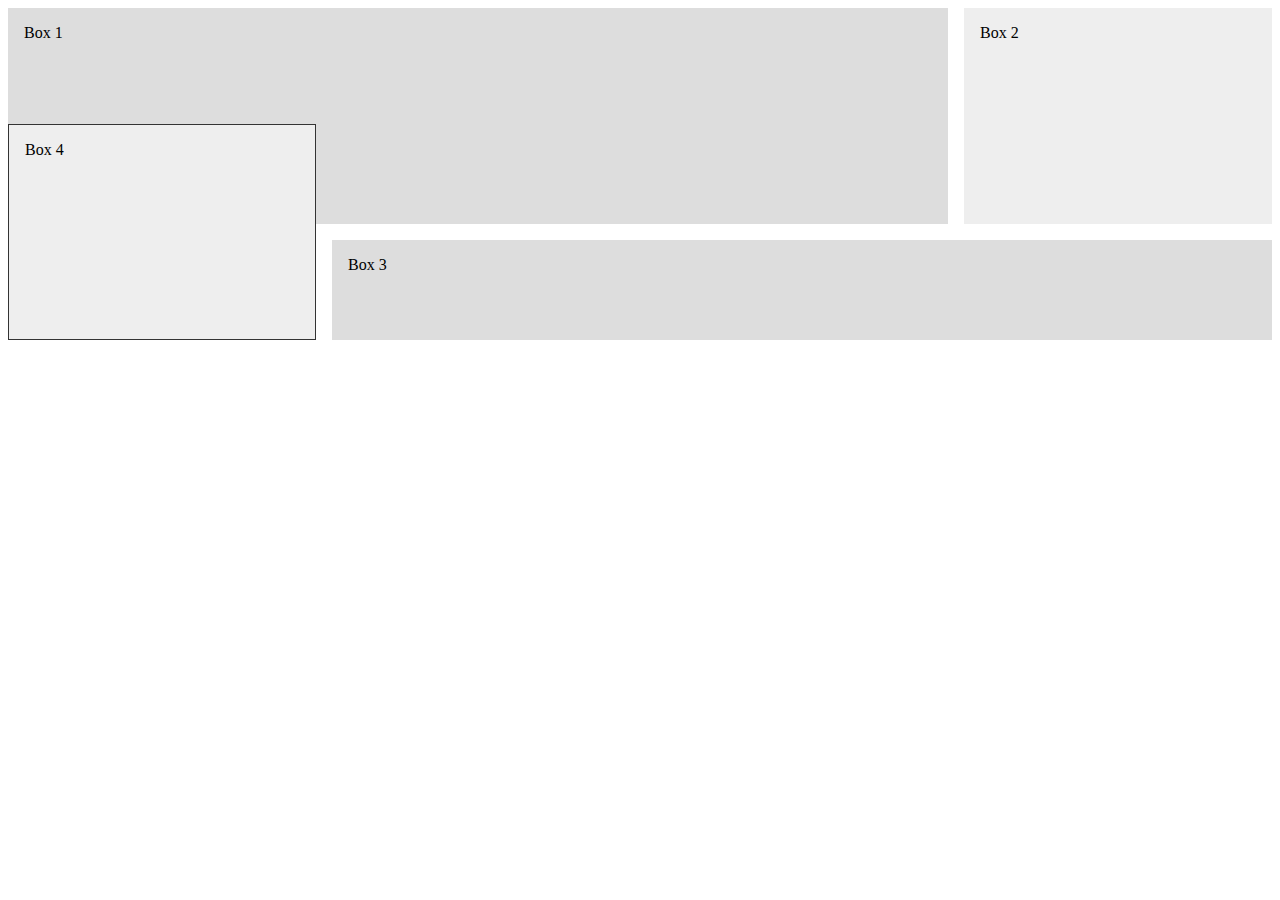
<file: WebDev/CheetSheets/CSS_Grid_CheatSheet/index3.html>
<!DOCTYPE html>
<html lang="en">
<head>
  <title>CSS Grid</title>
  <style>
    .wrapper{
      display:grid;
      grid-template-columns:1fr 2fr 1fr;
      grid-auto-rows:minmax(100px, auto);
      grid-gap:1em;
      justify-items:stretch;
      align-items:stretch;
    }

    .wrapper > div{
      background:#eee;
      padding:1em;
    }
    .wrapper > div:nth-child(odd){
      background:#ddd;
    }

    .box1{
      /*align-self:start;*/
      grid-column:1/3;
      grid-row:1/3;
    }

    .box2{
      /*align-self:end;*/
      grid-column:3;
      grid-row:1/3;
    }

    .box3{
      /*justify-self:end;*/
      grid-column:2/4;
      grid-row:3;
    }

    .box4{
      grid-column:1;
      grid-row:2/4;
      border:1px solid #333;
    }

  </style>
</head>
<body>
  <div class="wrapper">
    <div class="box box1">Box 1</div>
    <div class="box box2">Box 2</div>
    <div class="box box3">Box 3</div>
    <div class="box box4">Box 4</div>
  </div>
</body>
</html>
</file>
<file: WebDev/FlexBoxTest/style.css>
/**{
	margin: 0;
	padding: 0;
}*/
@media(min-width: 600px){
	.container-1{
	/*width: 80%;*/
	display: flex;
	/* 
	align-items: flex-start;
	align-items: flex-end;
	align-items: center;
	flex-direction: column;
	*/
	}
	
	.container-2{
		display: flex;
		/*margin:auto;*/
		justify-content: space-around;
	}

}


.container-1 div, .container-2 div{
	border: 1px;
	border-color: #ccc;
	border-style: solid;
	padding: 10px;
}

.box-1{
	flex:2;
	order:2;
}

.box-2{
	flex:1;
	order:1;	
}

.box-3{
	flex:1;
	order:3;
}

.container-2-box{
	flex-basis: 20%; /*width: 20%;*/
}
</file>
<file: WebDev/MyProgrammingSite#1/css/style.css>
body{
	color:#fff;
	background: #333;
	font-family: Arial, Helvetica, sans-serif;
	font-size: 1.1em;
	line-height: 1.5;
	text-align: center;

}

img{
	display:block;
	width:100%;
	height:auto;
}

h1,
h2,
h3{
	margin:0;
	padding:1em 0;
}

p{
	margin:0;
	padding:1em 0;
}

.btn{
	display: inline-block;
	text-decoration: none;
	color: #fff;
	background: #333;
	padding: 1em 2em;
	border: 1px solid #666;
	margin: .5em 0;
}

.btn:hover{
	background: #eaeaea;
	color: #333;
}

/* Showcase */

#showcase{
	min-height:450px;
	color: #fff;
	text-align: center;
	width:auto;
}

#showcase .background-img{
	position:absolute;
	background: url("https://images.pexels.com/photos/247791/pexels-photo-247791.png?auto=compress&cs=tinysrgb&h=750&w=1260");
	background-position: center;
	background-repeat: no-repeat;
	background-size:cover;
	width:100%;
	height:450px;
	z-index: -1;
	opacity: 0.4;
}

#showcase h1{
	padding-top: 100px;
	padding-bottom: 0;
}

#showcase .content-wrap,
#section-A .content-wrap{
	padding: 0 1.5em;
}

/* Section-A */

#section-A{
	background: #eaeaea;
	color: #333;
	padding-bottom: 2em;
}

/* Section-B */

#section-B{
	padding: 1.5em 0;
}

#section-B ul{
	list-style: none;
	margin:0;
	padding:0;
}

#section-B li{
	margin-bottom: 1em;
	background: #fff;
	color: #333;
}

.card-content{
	padding: 1.5em;
}

/* Section-C */

#section-C{
	background: #fff;
	color: #333;
	padding: 2em;
}

/* Section-D */

#section-D .box{
	padding: 2em;
	color: #fff;
}

#section-D .box:first-child{
	background: #2690d4;
	color: #fff;
}

#main-footer{
	padding: 2em;
	background: #000;
	color: #fff;
	text-align: center;
	font-size: 14px;
}

#main-footer a{

	text-decoration: none;
	color: #2690d4;
}

@media(min-width:800px){
	#section-B ul{
		display: flex;
		justify-content: space-around;
	}

	#section-B li{
		width: 31%;
	}

}


@media(min-width:700px){
	.grid{
		display:grid;
		grid-template-columns: 1fr repeat(2, minmax(auto, 25em)) 1fr;
	}

	.content-wrap{
		grid-column: 2/4;
	}

	.box, #main-footer div{
		grid-column: span 2;
	}

	#section-A p{
		columns: 2;
		text-align: justify;
		column-gap: 2em;
	}

	
}
</file>
<file: WebDev/Niunki/css/style.css>
body{
	font-family: B612, Arial, Helvetica, sans-serif;
	font: 15px/1.5;
	padding: 0px;
	margin: 0px;
}

/* Global */
.container{
	width: 80%;
	margin: auto;
	overflow: hidden;
}

h2{
	margin:0px;
	padding: 0px;
}

ul{
	padding: 0;
	margin: 0;
}

.niunka-span{
 	color: #CE80D7;
 	margin: 0px;
}

.niuniek-span{
	color: #050616;
}

/* Header */
header{
	background-color: #566B54;
	color: #f4f4f4;
	padding-top: 15px;
	padding-bottom: 15px;
	border-bottom: 3px;
	border-color: #f4f4f4;
	border-bottom-style: solid;
}

header .highlight{
	
}

#header-left{
	float:left;
}

#main-navbar{
	float:right;
	margin-top: 25px;
}

header li{
	display: inline;
	padding: 0 10px 0 10px;
}

header h1{
	font-size: 27px;
	padding-bottom: 0px;
	margin-bottom: 0px;
}

header a{
	text-decoration:none;
	color: #f4f4f4;
}
header a:hover{
	font-weight:bold;
	color: #CE80D7;
}

header .current{
	color: #000000;
	font-weight: bold;
}

/* Showcase */

/*img.resize{
	height: 600px;
	width: auto;
}*/


.showcase{

	background:url('../img/showcase2b.jpg') 0 -100px;
	background-repeat: no-repeat;
	/*background-size: cover;*/
	background-size: 100%;
	background-position: center;
	opacity: 0.7;
	min-height:400px;
	border-bottom: 5px;
	border-color: #f4f4f4;
	border-bottom-style: solid;
}

.niunki{
	font-size: 50px;
	text-align: center;
	margin-top:20px;
	
}

.niunki-span{
	color: #000000;
	font-size: 60px;
	font-weight: bold;
	margin:0px;
	padding: 0px;

	
}

.showcase-2{
	background-color: #566B54;
	margin: none;
}

.showcase-2 figure{
	margin: auto;
	padding-top: 10px;
	padding-bottom: 10px;
	
}

.showcase-2 figure img{
	width: 300px;
	height: auto;
	margin-right: 35px;
	margin-left:  35px;
	border-radius: 50%;
	box-shadow: #f4f4f4 0 0 4px 2px ;
	border: 1px grey solid;

}

.showcase-2 figure figcaption{
	padding-top: 5px;
	text-align: center;
	color: #ffffff;
	font-weight: bold;
}

.grid-header{
	display:flex;
	/*flex-direction: column;*/
	justify-content: space-between;
	/*grid-template-columns: 1fr 1fr;*/
	margin-top: 30px;
	margin-bottom: 30px;

	

}
</file>
<file: WebDev/CheetSheets/AcmeExamplePage_CheatSheet/css/style.css>
body{
  font: 15px/1.5 Arial, Helvetica,sans-serif;
  padding:0;
  margin:0;
  background-color:#f4f4f4;
}

/* Global */
.container{
  width:80%;
  margin:auto;
  overflow:hidden;
}

ul{
  margin:0;
  padding:0;
}

.button_1{
  height:38px;
  background:#e8491d;
  border:0;
  padding-left: 20px;
  padding-right:20px;
  color:#ffffff;
}

.dark{
  padding:15px;
  background:#35424a;
  color:#ffffff;
  margin-top:10px;
  margin-bottom:10px;
}

/* Header **/
header{
  background:#35424a;
  color:#ffffff;
  padding-top:30px;
  min-height:70px;
  border-bottom:#e8491d 3px solid;
}

header a{
  color:#ffffff;
  text-decoration:none;
  text-transform: uppercase;
  font-size:16px;
}

header li{
  float:left;
  display:inline;
  padding: 0 20px 0 20px;
}

header #branding{
  float:left;
}

header #branding h1{
  margin:0;
}

header nav{
  float:right;
  margin-top:10px;
}

header .highlight, header .current a{
  color:#e8491d;
  font-weight:bold;
}

header a:hover{
  color:#cccccc;
  font-weight:bold;
}

/* Showcase */
#showcase{
  min-height:400px;
  background:url('../img/showcase.jpg') no-repeat 0 -400px;
  text-align:center;
  color:#ffffff;
}

#showcase h1{
  margin-top:100px;
  font-size:55px;
  margin-bottom:10px;
}

#showcase p{
  font-size:20px;
}

/* Newsletter */
#newsletter{
  padding:15px;
  color:#ffffff;
  background:#35424a
}

#newsletter h1{
  float:left;
}

#newsletter form {
  float:right;
  margin-top:15px;
}

#newsletter input[type="email"]{
  padding:4px;
  height:25px;
  width:250px;
}

/* Boxes */
#boxes{
  margin-top:20px;
}

#boxes .box{
  float:left;
  text-align: center;
  width:30%;
  padding:10px;
}

#boxes .box img{
  width:90px;
}

/* Sidebar */
aside#sidebar{
  float:right;
  width:30%;
  margin-top:10px;
}

aside#sidebar .quote input, aside#sidebar .quote textarea{
  width:90%;
  padding:5px;
}

/* Main-col */
article#main-col{
  float:left;
  width:65%;
}

/* Services */
ul#services li{
  list-style: none;
  padding:20px;
  border: #cccccc solid 1px;
  margin-bottom:5px;
  background:#e6e6e6;
}

footer{
  padding:20px;
  margin-top:20px;
  color:#ffffff;
  background-color:#e8491d;
  text-align: center;
}

/* Media Queries */
@media(max-width: 768px){
  header #branding,
  header nav,
  header nav li,
  #newsletter h1,
  #newsletter form,
  #boxes .box,
  article#main-col,
  aside#sidebar{
    float:none;
    text-align:center;
    width:100%;
  }

  header{
    padding-bottom:20px;
  }

  #showcase h1{
    margin-top:40px;
  }

  #newsletter button, .quote button{
    display:block;
    width:100%;
  }

  #newsletter form input[type="email"], .quote input, .quote textarea{
    width:100%;
    margin-bottom:5px;
  }
}
</file>
<file: WebDev/CheetSheets/CSS_FlexBox/css/style.css>
@media(min-width:468px){
    .container-1{
      display:flex;
      /*
      align-items:flex-start;
      align-items:flex-end;
      align-items:center;
      
      flex-direction:column;
      */
    }
    
    .container-2{
      display:flex;  
      /*
      justify-content:flex-start;
      justify-content:flex-end;
      justify-content:center;
      justify-content:space-around;
      */
      justify-content:space-between;
    }
  }
  
  .container-3{
    display:flex;  
    flex-wrap:wrap;
    justify-content:space-between;
  }
  
  .container-1 div, .container-2 div, .container-3 div{
    border:1px #ccc solid;
    padding:10px;
  }
  
  .box-1{
    flex:2;
    order:2;
  }
  
  .box-2{
    flex:1;
    order:1;
  }
  
  .box-3{
    flex:1;
    order: 3;
  }
  
  .container-2-box{
    flex-basis: 27%;  
  }
  
  .container-3-box{
    flex-basis:12%;
  }
</file>
<file: WebDev/CheetSheets/CSS_CrashCourse_CheatSheet/csscheatsheet/css/style.css>
/*
*{
	margin:0;
	padding:0;
}
*/

body{
	background-color:#f4f4f4;
	color:#555555;

	font-family: Arial, Helvetica, sans-serif;
	font-size:16px;
	font-weight:normal;
	/* Same as above */
	font: normal 16px Arial, Helvetica, sans-serif;

	line-height:1.6em;
	margin:0;
}

a{
	text-decoration: none;
	color:#000;
}

a:hover{
	color:red;
}

a:active{
	color:green;
}

a:visited{
	
}

.container{
	width:80%;
	margin:auto;
}

.button{
	background-color:#333;
	color:#fff;
	padding:10px 15px;
	border:none;
}

.button:hover{
	background:red;
	color:#fff;
}

.clr{
	clear:both;
}

.box-1{
	background-color:#333;
	color:#fff;

	border-right:5px red solid;
	border-left:5px red solid;
	border-top:5px red solid;
	border-bottom:5px red solid;
	border-width:3px;
	border-bottom-width:10px;
	border-top-style:dotted;

	border: 5px red solid;

	padding-top:20px;
	padding-bottom:20px;
	padding-right:20px;
	padding-left:20px;

	/* Same as above */
	padding:20px;

	margin-top:20px;
	margin:20px 0;
}

.box-1 h1{
	font-family:Tahoma;
	font-weight:800;
	font-style:italic;
	text-decoration:underline;
	text-transform:uppercase;
	letter-spacing: 0.2em;
	word-spacing: 1em;
}

.box-2{
	border:3px dotted #ccc;
	padding:20px;
	margin:20px 0;
}

.categories{
	border:1px #ccc solid;
	padding:10px;
	border-radius:15px;
}

.categories h2{
	text-align:center;
}

.categories ul{
	padding:0;
	padding-left:20px;
	list-style:square;
	list-style:none;
}

.categories li{
	padding-bottom:6px;
	border-bottom:dotted 1px #333;
	list-style-image: url('../images/check.png');
}

.my-form{
	padding:20px;
}

.my-form .form-group{
	padding-bottom:15px;
}

.my-form label{
	display:block;
}

.my-form input[type="text"], .my-form textarea{
	padding:8px;
	width:100%;
}

.block{
	float:left;
	width:33.3%;
	border:1px solid #ccc;
	padding:10px;
	box-sizing:border-box;
}

#main-block{
	float:left;
	width:70%;
	padding:15px;
	box-sizing: border-box;
}

#sidebar{
	float:right;
	width:30%;
	background-color:#333;
	color:#fff;
	padding:15px;
	box-sizing: border-box;
}

.p-box{
	width:800px;
	height:500px;
	border:1px solid #000;
	margin-top:30px;
	position:relative;
	background-image:url('../images/bgimage.jpg');
	background-repeat: no-repeat;
	background-position:100px 200px;
	background-position:center top;
}

.p-box h1{
	position:absolute;
	top:100px;
	left:200px;
}

.p-box h2{
	position:absolute;
	bottom:40px;
	right:100px;
}

.fix-me{
	position:fixed;
	top:400px;
}

.my-list li:first-child{
	background: red;
}

.my-list li:last-child{
	background: blue;
}

.my-list li:nth-child(5){
	background: yellow;
}

.my-list li:nth-child(even){
	background: grey;
}
</file>
<file: WebDev/CheetSheets/CSS_CrashCourse_CheatSheet/mywebsite/css/style.css>
body{
	background-color:#f4f4f4;
	color:#555;
	font-family:Arial, Helvetica, sans-serif;
	font-size:16px;
	line-height:1.6em;
	margin:0;
}

.container{
	width:80%;
	margin:auto;
	overflow:hidden;
}

#main-header{
	background-color:coral;
	color:#fff;
}

#navbar{
	background-color:#333;
	color:#fff;
}

#navbar ul{
	padding:0;
	list-style: none;
}

#navbar li{
	display:inline;
}

#navbar a{
	color:#fff;
	text-decoration: none;
	font-size:18px;
	padding-right:15px;
}

#showcase{
	background-image:url('../images/showcase.jpg');
	background-position:center right;
	min-height:300px;
	margin-bottom:30px;
	text-align: center;
}

#showcase h1{
	color:#fff;
	font-size:50px;
	line-height: 1.6em;
	padding-top:30px;
}

#main{
	float:left;
	width:70%;
	padding:0 30px;
	box-sizing: border-box;
}

#sidebar{
	float:right;
	width:30%;
	background: #333;
	color:#fff;
	padding:10px;
	box-sizing: border-box;
}

#main-footer{
	background: #333;
	color:#fff;
	text-align: center;
	padding:20px;
	margin-top:40px;
}

@media(max-width:600px){
	#main{
		width:100%;
		float:none;
	}

	#sidebar{
		width:100%;
		float:none;
	}
}
</file>
